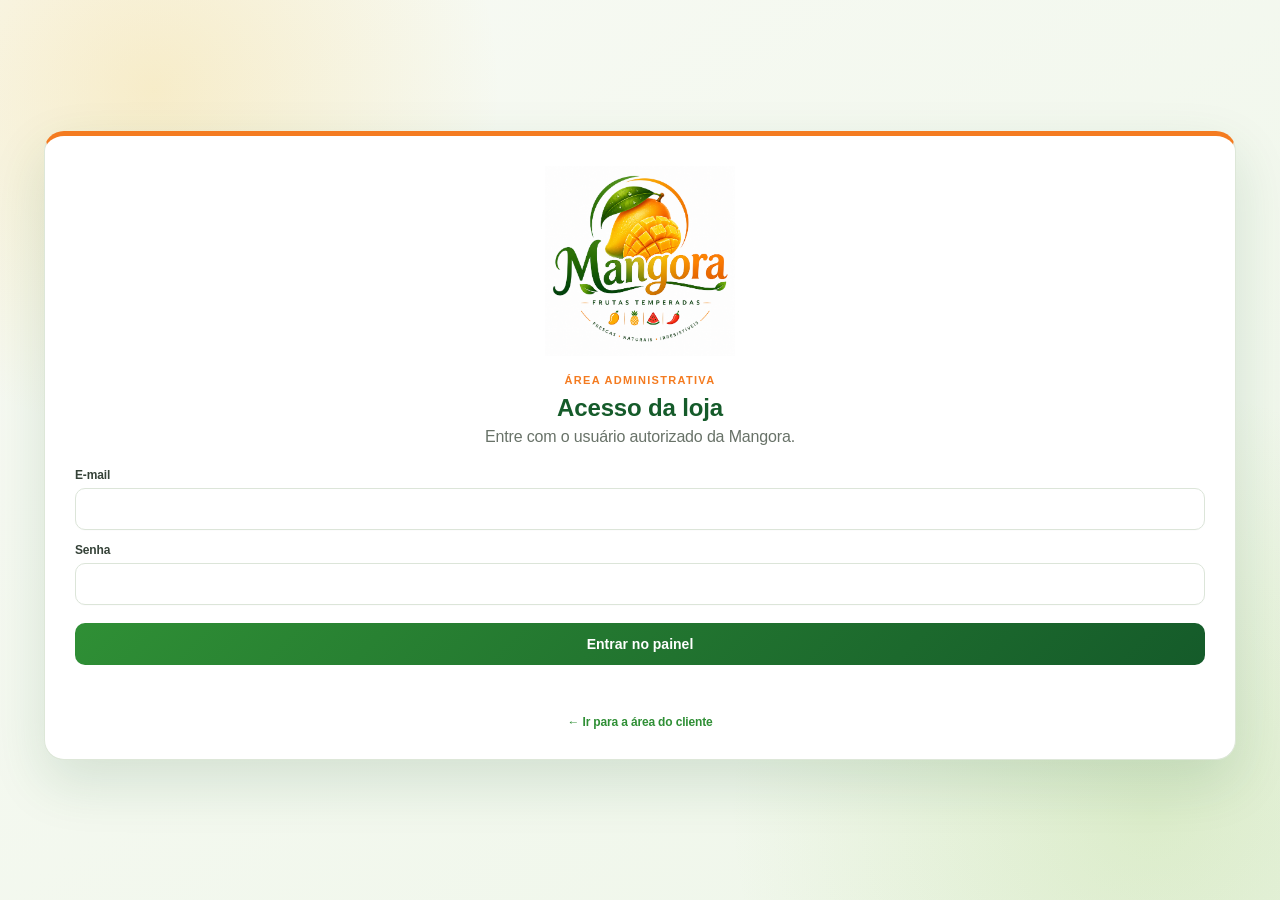
<file: index.html>
<!DOCTYPE html>
<html lang="pt-BR">
<head>
  <meta charset="UTF-8">
  <meta name="viewport" content="width=device-width, initial-scale=1.0">
  <title>Mangora - Painel da Loja</title>
  <link rel="stylesheet" href="style.css">
  <style>
    .btn-alertas-pedido{border:1px solid #d8e3d5;background:#fff;color:#155b2a;border-radius:9px;padding:9px 12px;font-size:12px;font-weight:850;cursor:pointer}
    .btn-alertas-pedido.ativo{background:#155b2a;color:#fff;border-color:#155b2a}
    .alerta-novo-pedido{position:fixed;z-index:9999;top:18px;left:50%;transform:translate(-50%,-140px);width:min(92vw,540px);display:flex;align-items:center;justify-content:space-between;gap:14px;background:#fff7d6;border:2px solid #f47b20;border-radius:14px;padding:14px 16px;box-shadow:0 18px 48px rgba(0,0,0,.22);opacity:0;transition:.25s ease}
    .alerta-novo-pedido.mostrar{transform:translate(-50%,0);opacity:1}
    .alerta-novo-pedido strong{display:block;color:#155b2a;font-size:15px;margin-bottom:3px}
    .alerta-novo-pedido span{color:#4d594f;font-size:12px}
    .alerta-novo-pedido button{border:0;background:transparent;font-size:26px;line-height:1;cursor:pointer;color:#6b4d22}
      .monte-precos-identificados label{display:flex;flex-direction:column;gap:7px;color:#173f22;font-size:13px;}
    .monte-precos-identificados input{width:100%;box-sizing:border-box;padding:12px;border:1px solid #d8e3d5;border-radius:10px;background:#fff;font-size:15px;}
  </style>

  <style>
    .dashboard-periodo{margin:6px 0 10px;display:flex;align-items:center;gap:10px}
    .dashboard-periodo-mes{margin-top:20px}
    .dashboard-periodo-titulo{font-size:11px;font-weight:900;letter-spacing:.08em;color:#f47b20}
    .dashboard-periodo:after{content:"";height:1px;background:#e4ebe0;flex:1}
  </style>


  <style>
    .controle-loja-v27{display:flex;align-items:center;justify-content:space-between;gap:18px;margin:0 0 18px;padding:16px 18px;border:1px solid #dfe8da;border-radius:16px;background:#fff}
    .controle-loja-v27>div:first-child{display:flex;flex-direction:column;gap:4px}
    .controle-loja-kicker{font-size:10px;font-weight:900;letter-spacing:.08em;color:#f47b20}
    #statusLojaAdmin{font-size:17px;color:#155b2a}
    #statusLojaMensagemAdmin{color:#6d776e}
    .controle-loja-acoes{display:flex;gap:8px;align-items:center;flex:1;justify-content:flex-end}
    .controle-loja-acoes input{max-width:340px;width:100%;padding:10px 12px;border:1px solid #d8e1d5;border-radius:10px}
    .controle-loja-v27.pausada{border-color:#f1b7ad;background:#fff7f5}
    .controle-loja-v27.pausada #statusLojaAdmin{color:#a93627}
    .controle-loja-v27.pausada #btnAlternarLoja{background:#1f7a35}
    .lista-disponibilidade-v27{display:grid;grid-template-columns:repeat(2,minmax(0,1fr));gap:10px}
    .disp-item-v27{display:flex;align-items:center;justify-content:space-between;gap:12px;border:1px solid #e2e8df;border-radius:12px;padding:11px 12px;background:#fff}
    .disp-item-v27>div{min-width:0}
    .disp-item-v27 strong{display:block;color:#17351f}
    .disp-item-v27 small{display:block;margin-top:3px;color:#7a817b;white-space:nowrap;overflow:hidden;text-overflow:ellipsis}
    .disp-status-v27{display:inline-flex;padding:4px 8px;border-radius:999px;font-size:10px;font-weight:900;margin-top:5px;background:#e7f5e7;color:#176b2c}
    .disp-item-v27.pausado{background:#fff8f6;border-color:#f2c7be}
    .disp-item-v27.pausado .disp-status-v27{background:#fde3dd;color:#a33a29}
    .disp-item-v27 button{white-space:nowrap}
    @media(max-width:760px){
      .controle-loja-v27{align-items:stretch;flex-direction:column}
      .controle-loja-acoes{justify-content:stretch;flex-direction:column}
      .controle-loja-acoes input,.controle-loja-acoes button{max-width:none;width:100%}
      .lista-disponibilidade-v27{grid-template-columns:1fr}
    }
  </style>


  <style>
    .grupo-disp-monte-v28{margin-top:18px}
    .grupo-disp-monte-v28 h4{margin:0 0 9px;color:#17351f}
    .opcao-check.indisponivel-v28{opacity:.55;cursor:not-allowed;background:#f5f5f3!important}
    .opcao-check.indisponivel-v28 input{cursor:not-allowed}
    .opcao-check .aviso-item-pausado-v28{display:block;font-size:10px;font-weight:900;color:#a33a29;margin-top:3px}
    .chips-manual label.indisponivel-v28{opacity:.5;text-decoration:line-through;cursor:not-allowed}
  </style>

</head>
<body class="admin-body">

  <aside class="sidebar">
    <div class="brand-box">
      <img src="img/logo.png" alt="Mangora Frutas Temperadas" class="brand-logo">
    </div>

    <nav class="side-nav">
      <button class="nav-btn ativo" data-tela="dashboard" onclick="mostrarTela('dashboard', this)">🏠 Dashboard</button>
      <button class="nav-btn" data-tela="novopedido" onclick="mostrarTela('novopedido', this)">➕ Novo pedido</button>
      <button class="nav-btn" data-tela="pedidos" onclick="mostrarTela('pedidos', this)">🧾 Pedidos</button>
      <button class="nav-btn" data-tela="cozinha" onclick="mostrarTela('cozinha', this)">👨‍🍳 Cozinha</button>
      <button class="nav-btn" data-tela="clientes" onclick="mostrarTela('clientes', this)">👥 Clientes</button>
      <button class="nav-btn" data-tela="produtos" onclick="mostrarTela('produtos', this)">📦 Produtos</button>
      <button class="nav-btn" data-tela="materiaprima" onclick="mostrarTela('materiaprima', this)">🧺 Matéria-prima</button>
      <button class="nav-btn" data-tela="financeiro" onclick="mostrarTela('financeiro', this)">💰 Financeiro</button>
      <button class="nav-btn" data-tela="backup" onclick="mostrarTela('backup', this)">💾 Backup</button>
    </nav>

    <div class="sidebar-footer">
      Frescas • Naturais • Irresistíveis
    </div>
  </aside>

  <div class="app-shell">
    <header class="topbar">
      <div class="topbar-copy">
        <span class="topbar-eyebrow">MANGORA • OPERAÇÃO DA LOJA</span>
        <h1>Painel Mangora</h1>
        <p>Pedidos, produção, clientes e gestão em um só lugar.</p>
      </div>
      <div class="topbar-actions">
        <span class="versao-pill">V18 CLOUD • ETAPA 4</span>
        <span id="statusCloud" class="status-cloud">Conectando Cloud...</span>
        <button id="btnAtivarAlertas" class="btn-alertas-pedido" type="button" onclick="ativarAlertasPedidos()">🔔 Ativar alertas</button>
        <a class="link-cliente" href="cliente.html">Abrir área do cliente</a>
        <button class="btn-sair-cloud" onclick="sairMangora()">Sair</button>
      </div>
    </header>

    <div id="alertaNovoPedido" class="alerta-novo-pedido" role="alert">
      <div><strong>🔔 Novo pedido recebido!</strong><span id="alertaNovoPedidoTexto">Confira a lista de pedidos.</span></div>
      <button type="button" onclick="fecharAlertaNovoPedido()">×</button>
    </div>
    <main>

      <section id="dashboard" class="tela">
        <div class="section-heading">
          <div>
            <span class="section-kicker">VISÃO GERAL</span>
            <h2>Dashboard</h2>
            <p>Acompanhe os principais números e os pedidos mais recentes.</p>
          </div>
        </div>

        <div class="controle-loja-v27">
          <div>
            <span class="controle-loja-kicker">STATUS DO ATENDIMENTO</span>
            <strong id="statusLojaAdmin">🟢 Loja aberta para pedidos</strong>
            <small id="statusLojaMensagemAdmin">Clientes podem finalizar pedidos normalmente.</small>
          </div>
          <div class="controle-loja-acoes">
            <input id="mensagemLojaAdmin" placeholder="Mensagem opcional. Ex.: Voltamos às 18h">
            <button id="btnAlternarLoja" type="button" onclick="alternarStatusLoja()">Pausar atendimento</button>
          </div>
        </div>

        <div class="dashboard-periodo">
          <span class="dashboard-periodo-titulo">HOJE</span>
        </div>
        <div class="cards dashboard-cards">
          <div class="card dashboard-card card-pedidos">
            <span>Pedidos hoje</span>
            <strong id="dashPedidosHoje">0</strong>
          </div>

          <div class="card laranja dashboard-card card-vendas">
            <span>Vendas hoje</span>
            <strong id="dashVendasHoje">R$ 0,00</strong>
          </div>

          <div class="card amarelo dashboard-card card-clientes">
            <span>Clientes atendidos hoje</span>
            <strong id="dashClientesHoje">0</strong>
          </div>

          <div class="card dashboard-card card-destaque">
            <span>Mais vendido hoje</span>
            <strong id="dashProdutoHoje">Nenhum</strong>
          </div>
        </div>

        <div class="dashboard-periodo dashboard-periodo-mes">
          <span class="dashboard-periodo-titulo">MÊS ATUAL</span>
        </div>
        <div class="cards dashboard-cards">
          <div class="card dashboard-card">
            <span>Pedidos no mês</span>
            <strong id="dashPedidosMes">0</strong>
          </div>

          <div class="card laranja dashboard-card">
            <span>Faturamento no mês</span>
            <strong id="dashVendasMes">R$ 0,00</strong>
          </div>

          <div class="card amarelo dashboard-card">
            <span>Ticket médio</span>
            <strong id="dashTicketMes">R$ 0,00</strong>
          </div>

          <div class="card dashboard-card card-destaque">
            <span>Mais vendido no mês</span>
            <strong id="dashProdutoMes">Nenhum</strong>
          </div>
        </div>

        <div class="bloco">
          <div class="bloco-topo">
            <h3>Pedidos recentes</h3>
            <button class="btn-secundario" onclick="mostrarTela('pedidos')">Ver todos</button>
          </div>
          <div class="tabela-wrap">
            <table>
              <thead>
                <tr>
                  <th>Pedido</th>
                  <th>Cliente</th>
                  <th>Status</th>
                  <th>Total</th>
                </tr>
              </thead>
              <tbody id="tabelaRecentes"></tbody>
            </table>
          </div>
        </div>
      </section>

      
      
      <section id="produtos" class="tela oculto">
        <h2>Produtos</h2>

        <div class="seletor-produtos-admin">
          <button id="btnProdutosCarte" class="produto-tipo-btn ativo" onclick="abrirTipoProduto('carte')">
            <strong>🍍 À la Carte</strong>
            <span>Receitas prontas, composição e preços.</span>
          </button>

          <button id="btnProdutosMonte" class="produto-tipo-btn" onclick="abrirTipoProduto('monte')">
            <strong>🥭 Monte do Seu Jeito</strong>
            <span>Tamanhos, adicionais e ingredientes disponíveis.</span>
          </button>
        </div>

        <div class="bloco disponibilidade-admin-v27">
          <div class="bloco-topo">
            <div>
              <h3>Disponibilidade do cardápio</h3>
              <p class="texto-suave">Pause um sabor quando faltar algum ingrediente. O produto permanece cadastrado e pode ser reativado a qualquer momento.</p>
            </div>
          </div>
          <div id="disponibilidadeProdutosAdmin" class="lista-disponibilidade-v27"></div>
        </div>

        <div id="produtosCarteAdmin">
          <div class="bloco">
            <div class="cabecalho-bloco-produto">
              <div>
                <h3>Cardápio À la Carte</h3>
                <p class="texto-suave">As 14 receitas oficiais da Mangora. Defina os preços de 400 ml e 500 ml quando desejar.</p>
              </div>
            </div>

            <div class="receitas-admin">

  <div class="receita-admin">
    <strong>🥭 Mangora Clássico</strong>
    <span>Manga + limão + sal rosa</span>
  </div>

  <div class="receita-admin">
    <strong>🌶️ Mangora Mexicano</strong>
    <span>Manga + abacaxi + Chamoy + Tajín</span>
  </div>

  <div class="receita-admin">
    <strong>🍋 Mangora Fresh</strong>
    <span>Manga + abacaxi + sal rosa + limão + Lemon Pepper</span>
  </div>

  <div class="receita-admin">
    <strong>🔥 Mangora Picante</strong>
    <span>Manga + abacaxi + limão + pimenta em pó + sal rosa + páprica picante</span>
  </div>

  <div class="receita-admin">
    <strong>🥝 Mangora Tropical</strong>
    <span>Kiwi + morango + abacaxi + limão + mel + sal</span>
  </div>

  <div class="receita-admin">
    <strong>🍓 Mangora Tentação</strong>
    <span>Morango + creme Ninho + creme de chocolate</span>
  </div>

  <div class="receita-admin">
    <strong>👑 Mangora dos Deuses</strong>
    <span>Manga + morango + kiwi + creme Ninho + creme de chocolate</span>
  </div>

  <div class="receita-admin">
    <strong>🌿 Mangora Fit</strong>
    <span>Morango + kiwi + manga + iogurte natural + mel</span>
  </div>

  <div class="receita-admin">
    <strong>💛 Mangora Paixão</strong>
    <span>Morango + kiwi + manga + creme de maracujá</span>
  </div>

  <div class="receita-admin">
    <strong>✨ Mangora Paraíso</strong>
    <span>Manga + melancia + abacaxi</span>
  </div>

  <div class="receita-admin">
    <strong>🔥 Mangora Brasa</strong>
    <span>Abacaxi + Lemon Pepper + limão + sal + pimenta preta</span>
  </div>

  <div class="receita-admin">
    <strong>💗 Mangora Rubi</strong>
    <span>Melancia + Tajín + limão + pimenta</span>
  </div>

  <div class="receita-admin">
    <strong>💥 Mangora Explosão</strong>
    <span>Manga + abacaxi + melancia + sal + Lemon Pepper + páprica doce + limão + pimenta + leite condensado</span>
  </div>

  <div class="receita-admin">
    <strong>🌶️ Mangora Ousadia</strong>
    <span>Abacaxi + kiwi + morango + uva + Lemon Pepper + limão + sal + páprica picante + leite condensado</span>
  </div>

            </div>
          </div>

          <div class="bloco">
            <h3>Preços do À la Carte</h3>
            <p class="texto-suave">Os valores podem continuar em branco por enquanto.</p>
            <div id="precosCarteAdmin" class="precos-carte-admin"></div>
            <button onclick="salvarPrecosCarte()">Salvar preços do À la Carte</button>
          </div>
        </div>

        <div id="produtosMonteAdmin" style="display:none;">
          <div class="bloco">
            <h3>Monte do Seu Jeito — 500 ml</h3>
            <p class="texto-suave">Configure a base e o valor de cada ingrediente. O cliente precisa escolher pelo menos 1 fruta.</p>
            <div class="monte-precos-identificados" style="display:grid;grid-template-columns:repeat(auto-fit,minmax(190px,1fr));gap:12px;margin-top:16px;">
              <label><strong>Base / embalagem — 500 ml</strong><input id="monteBase500" type="number" step="0.01" placeholder="R$ 5,00"></label>
              <label><strong>Manga</strong><input id="monteManga" type="number" step="0.01" placeholder="R$ 7,00"></label>
              <label><strong>Abacaxi</strong><input id="monteAbacaxi" type="number" step="0.01" placeholder="R$ 7,00"></label>
              <label><strong>Kiwi</strong><input id="monteKiwi" type="number" step="0.01" placeholder="R$ 8,00"></label>
              <label><strong>Morango</strong><input id="monteMorango" type="number" step="0.01" placeholder="R$ 8,00"></label>
              <label><strong>Melancia</strong><input id="monteMelancia" type="number" step="0.01" placeholder="R$ 10,00"></label>
              <label><strong>Uva</strong><input id="monteUva" type="number" step="0.01" placeholder="R$ 10,00"></label>
              <label><strong>Qualquer tempero</strong><input id="monteTempero" type="number" step="0.01" placeholder="R$ 2,00"></label>
              <label><strong>Leite condensado</strong><input id="monteLeiteCondensado" type="number" step="0.01" placeholder="R$ 3,00"></label>
              <label><strong>Creme Ninho</strong><input id="monteCremeNinho" type="number" step="0.01" placeholder="R$ 5,00"></label>
              <label><strong>Creme de chocolate</strong><input id="monteCremeChocolate" type="number" step="0.01" placeholder="R$ 5,00"></label>
              <label><strong>Creme de maracujá</strong><input id="monteCremeMaracuja" type="number" step="0.01" placeholder="R$ 5,00"></label>
              <label><strong>Mel</strong><input id="monteMel" type="number" step="0.01" placeholder="R$ 5,00"></label>
              <label><strong>Iogurte natural</strong><input id="monteIogurte" type="number" step="0.01" placeholder="R$ 5,00"></label>
            </div>
            <button style="margin-top:14px" onclick="salvarConfiguracaoMonte()">Salvar preços do Monte</button>
          </div>
          <div class="cards">
            <div class="card"><span>Tamanho</span><strong>500 ml</strong></div>
            <div class="card laranja"><span>Fruta obrigatória</span><strong>Mínimo 1</strong></div>
            <div class="card amarelo"><span>Ingredientes</span><strong>Livres</strong></div>
          </div>

          <div class="bloco">
            <h3>Disponibilidade dos itens do Monte do Seu Jeito</h3>
            <p class="texto-suave">Pause somente o ingrediente que estiver em falta. Os demais continuam disponíveis normalmente.</p>

            <div class="grupo-disp-monte-v28">
              <h4>🍓 Frutas</h4>
              <div id="dispMonteFrutas" class="lista-disponibilidade-v27"></div>
            </div>

            <div class="grupo-disp-monte-v28">
              <h4>🌶️ Temperos</h4>
              <div id="dispMonteTemperos" class="lista-disponibilidade-v27"></div>
            </div>

            <div class="grupo-disp-monte-v28">
              <h4>🥛 Caldas e cremes</h4>
              <div id="dispMonteCoberturas" class="lista-disponibilidade-v27"></div>
            </div>
          </div>
        </div>
      </section>


<section id="clientes" class="tela oculto">
        <h2>Clientes</h2>

        <div class="formulario">
          <input id="clienteNome" placeholder="Nome">
          <input id="clienteTelefone" placeholder="WhatsApp">
          <input id="clienteEndereco" placeholder="Endereço">
          <button onclick="salvarCliente()">Salvar cliente</button>
        </div>

        <div class="tabela-wrap">
          <table>
            <thead>
              <tr>
                <th>Nome</th>
                <th>Telefone</th>
                <th>Endereço</th>
                <th>Ação</th>
              </tr>
            </thead>
            <tbody id="tabelaClientes"></tbody>
          </table>
        </div>
      </section>

            <section id="novopedido" class="tela oculto">
        <div class="titulo-tela-flex">
          <div>
            <h2>Novo pedido</h2>
            <p class="texto-suave">Registre pedidos recebidos por telefone, WhatsApp, balcão ou mesa/comanda.</p>
          </div>
        </div>

        <div class="bloco">
          <h3>Novo pedido manual</h3>
          <p class="texto-suave">Para pedidos recebidos por telefone, WhatsApp, balcão ou atendimento em mesa.</p>

          <div class="tipo-atendimento-manual">
            <button id="btnManualDelivery" class="tipo-manual ativo" onclick="selecionarAtendimentoManual('Delivery')">🛵 Delivery</button>
            <button id="btnManualMesa" class="tipo-manual" onclick="selecionarAtendimentoManual('Mesa/Comanda')">🍽️ Mesa / Comanda</button>
          </div>

          <div id="dadosDeliveryManual" class="formulario">
            <select id="clientePedido"><option value="">Cliente cadastrado (opcional)</option></select>
            <input id="manualNome" placeholder="Nome do cliente">
            <input id="manualTelefone" placeholder="WhatsApp">
            <input id="manualEndereco" placeholder="Endereço para entrega">
          </div>

          <div id="dadosMesaManual" class="formulario" style="display:none;">
            <input id="manualComanda" placeholder="Mesa / Comanda (ex.: Mesa 04)">
            <input id="manualNomeMesa" placeholder="Nome do cliente (opcional)">
          </div>

          <h4 class="subtitulo-manual">Escolha os produtos</h4>
          <div class="seletor-produto-manual">
            <button id="btnManualCarte" class="produto-tipo-btn ativo" onclick="abrirProdutoManual('carte')"><strong>🍍 À la Carte</strong><span>Receitas prontas</span></button>
            <button id="btnManualMonte" class="produto-tipo-btn" onclick="abrirProdutoManual('monte')"><strong>🥭 Monte do Seu Jeito</strong><span>Pedido personalizado</span></button>
          </div>

          <div id="manualCarte">
            <div id="manualReceitas" class="manual-receitas"></div>
          </div>

          <div id="manualMonte" style="display:none;">
            <div class="formulario">
              <select id="manualMonteTamanho"><option value="500">500 ml</option></select>
            </div>
            <div class="manual-grupo"><strong>Frutas — escolha pelo menos 1</strong><div id="manualFrutas" class="chips-manual"></div></div>
            <div class="manual-grupo"><strong>Temperos — escolha quantos quiser</strong><div id="manualTemperos" class="chips-manual"></div></div>
            <div class="manual-grupo"><strong>Caldas e cremes — escolha quantos quiser</strong><div id="manualCoberturas" class="chips-manual"></div></div>
            <div id="manualMontePreco" class="preco-manual">Preço a definir</div>
            <button onclick="adicionarMonteManual()">Adicionar Monte do Seu Jeito</button>
          </div>

          <div class="tabela-wrap carrinho-manual-wrap">
            <table>
              <thead><tr><th>Produto</th><th>Quantidade</th><th>Total</th><th>Ação</th></tr></thead>
              <tbody id="tabelaCarrinho"></tbody>
            </table>
          </div>

          <div class="final-pedido">
            <h3 id="totalCarrinho">Total: R$ 0,00</h3>
            <select id="pagamentoPedido"><option value="Pix">Pix</option><option value="Dinheiro">Dinheiro</option><option value="Cartão">Cartão</option></select>
            <input id="observacaoManual" placeholder="Observação do pedido (opcional)">
            <button onclick="finalizarPedido()">Registrar pedido</button>
          </div>
        </div>


      </section>

      <section id="pedidos" class="tela oculto">
        <div class="titulo-tela-flex">
          <div>
            <h2>Pedidos</h2>
            <p class="texto-suave">Consulte os pedidos da loja por tipo de atendimento.</p>
          </div>
        </div>

        <div class="filtros-pedidos">
          <button id="filtroTodos" class="filtro-pedido ativo" onclick="filtrarPedidos('todos')">
            Todos <span id="qtdTodosPedidos">0</span>
          </button>
          <button id="filtroDelivery" class="filtro-pedido" onclick="filtrarPedidos('delivery')">
            🛵 Delivery <span id="qtdDeliveryPedidos">0</span>
          </button>
          <button id="filtroMesa" class="filtro-pedido" onclick="filtrarPedidos('mesa')">
            🍽️ Mesas <span id="qtdMesaPedidos">0</span>
          </button>
          <button id="filtroRetirada" class="filtro-pedido" onclick="filtrarPedidos('retirada')">
            🏪 Retirada <span id="qtdRetiradaPedidos">0</span>
          </button>
        </div>

        <div class="bloco">
          <div class="bloco-topo">
            <h3 id="tituloListaPedidos">Todos os pedidos</h3>
          </div>
          <div class="tabela-wrap">
            <table>
              <thead>
                <tr>
                  <th>Pedido</th>
                  <th>Atendimento / Cliente</th>
                  <th>Produtos</th>
                  <th>Total</th>
                  <th>Pagamento</th>
                  <th>Status</th>
                  <th>Ações</th>
                </tr>
              </thead>
              <tbody id="tabelaPedidos"></tbody>
            </table>
          </div>
          <div id="semPedidosFiltro" class="estado-vazio-pedidos" style="display:none;">
            Nenhum pedido encontrado neste filtro.
          </div>
        </div>
      </section>

<section id="cozinha" class="tela oculto">
        <h2>Cozinha</h2>
        <div id="painelCozinha" class="grid-cozinha"></div>
      </section>

      <section id="materiaprima" class="tela oculto">
        <h2>Matéria-prima / Custos</h2>
        <div class="bloco">
          <p class="texto-suave">Informe quanto comprou e quanto pagou. O sistema calcula o custo por grama, ml ou unidade.</p>
          <div class="formulario">
            <input id="mpNome" placeholder="Ex.: Manga, Nutella, Copo 500 ml">
            <select id="mpTipo"><option>Fruta</option><option>Tempero</option><option>Cobertura</option><option>Embalagem</option><option>Outro</option></select>
            <input id="mpQuantidadeCompra" type="number" step="0.001" placeholder="Quantidade comprada">
            <select id="mpUnidadeCompra"><option value="kg">kg</option><option value="g">g</option><option value="L">litro</option><option value="ml">ml</option><option value="un">unidade</option></select>
            <input id="mpValorCompra" type="number" step="0.01" placeholder="Valor pago">
            <button onclick="salvarMateriaPrima()">Salvar matéria-prima</button>
          </div>
        </div>
        <div class="bloco"><h3>Custos cadastrados</h3><div class="tabela-wrap"><table>
          <thead><tr><th>Insumo</th><th>Tipo</th><th>Compra</th><th>Valor pago</th><th>Custo base</th><th>Ação</th></tr></thead>
          <tbody id="tabelaMateriaPrima"></tbody>
        </table></div></div>
      </section>

      

      <section id="financeiro" class="tela oculto">
        <div class="titulo-tela-flex">
          <div>
            <h2>Financeiro</h2>
            <p class="texto-suave">Vendas válidas, despesas e resultado por período.</p>
          </div>
        </div>

        <div class="filtros-financeiro">
          <button id="finFiltroHoje" class="filtro-fin ativo" onclick="filtrarFinanceiro('hoje')">Hoje</button>
          <button id="finFiltroSemana" class="filtro-fin" onclick="filtrarFinanceiro('semana')">7 dias</button>
          <button id="finFiltroMes" class="filtro-fin" onclick="filtrarFinanceiro('mes')">Mês</button>
          <button id="finFiltroTudo" class="filtro-fin" onclick="filtrarFinanceiro('tudo')">Todo período</button>
        </div>

        <div class="cards">
          <div class="card">
            <span id="finLabelVendas">Vendido hoje</span>
            <strong id="finVendas">R$ 0,00</strong>
          </div>

          <div class="card laranja">
            <span id="finLabelDespesas">Despesas hoje</span>
            <strong id="finDespesas">R$ 0,00</strong>
          </div>

          <div class="card amarelo">
            <span id="finLabelResultado">Resultado hoje</span>
            <strong id="finLucro">R$ 0,00</strong>
          </div>
        </div>

        <div class="bloco">
          <h3>Nova despesa</h3>
          <div class="formulario">
            <input id="despesaNome" placeholder="Descrição">
            <input id="despesaValor" type="number" step="0.01" placeholder="Valor">
            <button onclick="salvarDespesa()">Salvar despesa</button>
          </div>

          <div class="tabela-wrap">
            <table>
              <thead>
                <tr>
                  <th>Descrição</th>
                  <th>Valor</th>
                  <th>Ação</th>
                </tr>
              </thead>
              <tbody id="tabelaDespesas"></tbody>
            </table>
          </div>
        </div>
      </section>

      <section id="backup" class="tela oculto">
        <h2>Backup</h2>

        <div class="bloco">
          <p class="texto-suave">
            Exporte uma cópia de segurança dos dados sincronizados da operação. Na versão Cloud, a restauração direta pelo navegador
            fica bloqueada para evitar substituir dados do Supabase acidentalmente.
          </p>

          <div class="acoes-backup">
            <button onclick="exportarBackup()">Exportar backup</button>

            <button class="btn-secundario" type="button" onclick="alert('Restauração Cloud protegida. Guarde o arquivo exportado; a restauração deve ser feita de forma controlada no Supabase.')">Restauração protegida</button>
          </div>
        </div>
      </section>

    </main>

    <footer>
      Mangora Frutas Temperadas © 2026
    </footer>
  </div>

  <script src="cloud-config.js"></script>
  <script src="cloud-auth.js"></script>
  <script>
    exigirLoginMangora();
  </script>
  <script src="cloud-db.js"></script>
  <script src="script.js"></script>
  <script src="cloud-admin.js"></script>
</body>
</html>
</file>
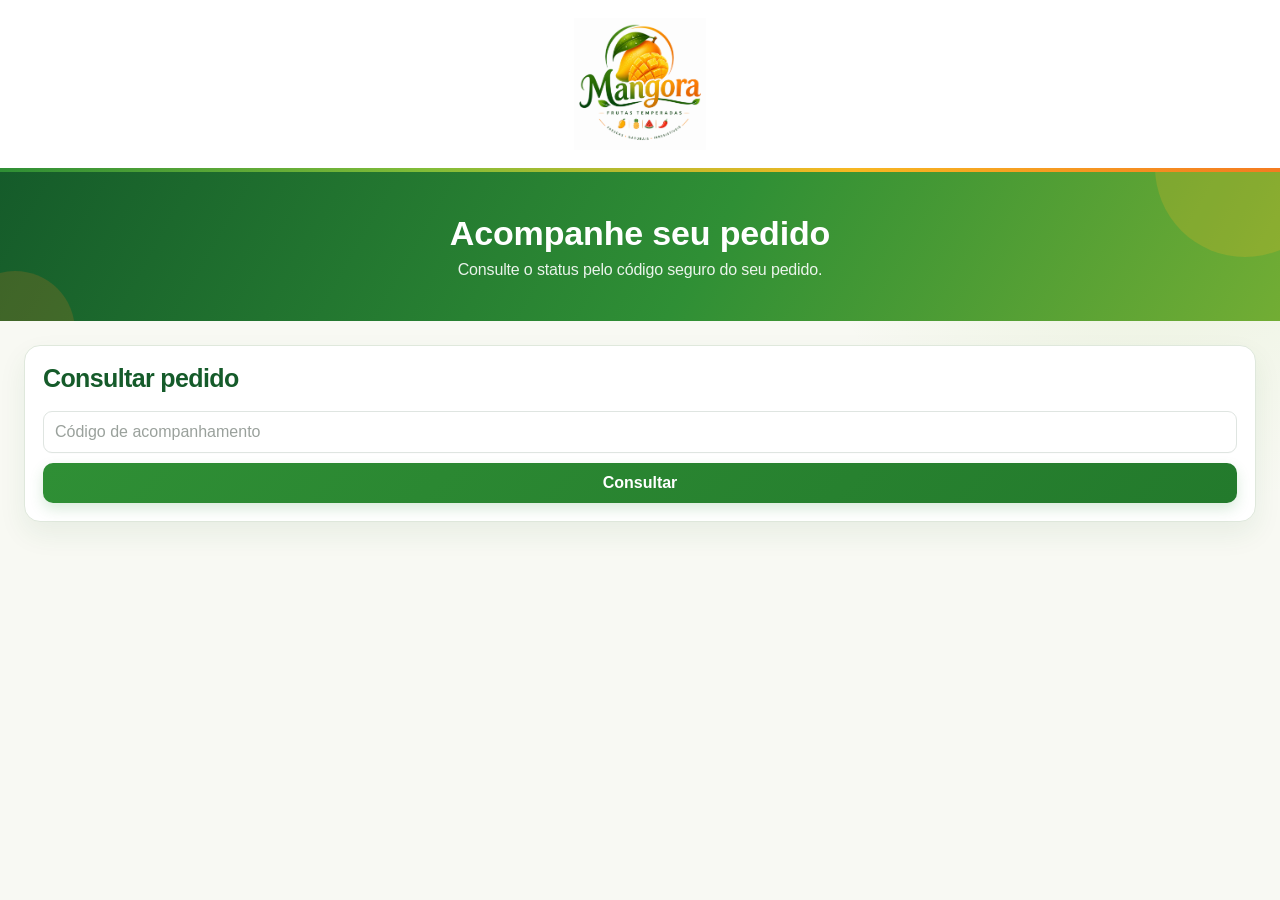
<file: acompanhamento.html>
<!DOCTYPE html>
<html lang="pt-BR">
<head>
  <meta charset="UTF-8">
  <meta name="viewport" content="width=device-width, initial-scale=1.0">
  <title>Mangora - Acompanhar Pedido</title>
  <link rel="stylesheet" href="style.css">
</head>
<body class="site-cliente">

  <header class="cliente-topo">
    <img src="img/logo.png" alt="Mangora Frutas Temperadas" class="cliente-logo">
  </header>

  <section class="hero-cliente">
    <h1>Acompanhe seu pedido</h1>
    <p>Consulte o status pelo código seguro do seu pedido.</p>
  </section>

  <main class="cliente-main">

    <section class="acompanhar-box">
      <h2>Consultar pedido</h2>

      <input id="codigoPedido" placeholder="Código de acompanhamento">

      <button class="cliente-acao" onclick="consultarPedido()">
        Consultar
      </button>
    </section>

    <section id="resultado" class="acompanhar-box" style="display:none;">
      <h2 id="numeroResultado">Pedido encontrado</h2>
      <p id="clienteResultado"></p>
      <div class="status-box" id="statusResultado"></div>
      <p id="dataResultado" style="margin-top:12px;"></p>
      <div id="itensResultado" style="margin-top:12px;"></div>
    </section>

  </main>

  <script src="cloud-config.js"></script>
  <script src="cloud-db.js"></script>
  <script src="cloud-acompanhamento.js"></script>
</body>
</html>
</file>
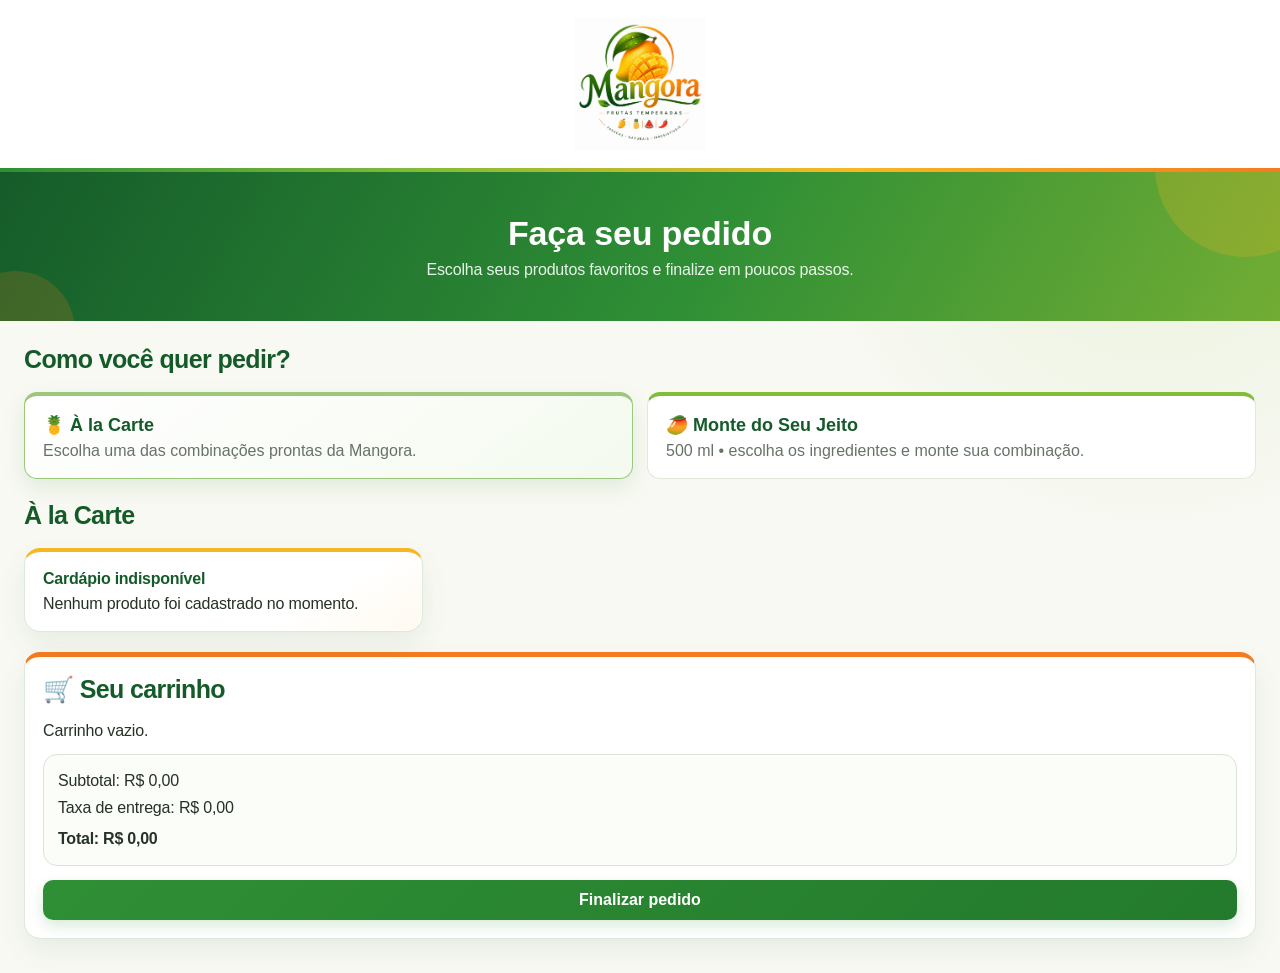
<file: cliente.html>
<!DOCTYPE html>
<html lang="pt-BR">
<head>
  <meta charset="UTF-8">
  <meta name="viewport" content="width=device-width, initial-scale=1.0">
  <title>Mangora - Faça seu pedido</title>
  <link rel="stylesheet" href="style.css">

  <style>
    /* Mangora V19 - imagens do cardápio; sem alterar lógica de pedidos */
    #listaProdutos{display:grid;grid-template-columns:repeat(3,minmax(0,1fr));gap:18px;align-items:stretch}
    .produto-carte-com-imagem{display:flex;flex-direction:column;overflow:hidden;padding:0!important;background:#fff;border-radius:18px;border:1px solid rgba(20,92,42,.14);box-shadow:0 8px 24px rgba(28,69,38,.08)}
    .produto-carte-imagem-wrap{width:100%;aspect-ratio:1/1;overflow:hidden;background:#f6f7f2;border-bottom:1px solid rgba(20,92,42,.10)}
    .produto-carte-imagem{width:100%;height:100%;display:block;object-fit:cover;transition:transform .25s ease}
    .produto-carte-com-imagem:hover .produto-carte-imagem{transform:scale(1.02)}
    .produto-carte-com-imagem .produto-carte-info{padding:16px;display:flex;flex-direction:column;flex:1}
    .produto-carte-com-imagem .produto-carte-info h3{margin:0 0 7px}.produto-carte-com-imagem .produto-carte-info p{margin:0 0 14px;line-height:1.45;flex:1}
    .produto-carte-com-imagem .tamanhos-carte{margin-top:auto}
    .monte-vitrine{max-width:700px;margin:0 auto 20px;border-radius:18px;overflow:hidden;box-shadow:0 8px 24px rgba(28,69,38,.10)}
    .monte-vitrine img{display:block;width:100%;height:auto}
    @media(max-width:900px){#listaProdutos{grid-template-columns:repeat(2,minmax(0,1fr))}}
    @media(max-width:600px){#listaProdutos{grid-template-columns:1fr;gap:16px}.produto-carte-com-imagem{max-width:430px;width:100%;margin:0 auto}.produto-carte-imagem-wrap{aspect-ratio:4/3}.monte-vitrine{border-radius:14px}}
  </style>

  <style>
    .resumo-valores-entrega{margin:14px 0;padding:12px 14px;border:1px solid #d9e6d5;border-radius:14px;background:#fbfdf8;line-height:1.7}
    .resumo-valores-entrega h3{margin:4px 0 0}
    .pix-box-cliente,.pix-confirmacao{margin:12px 0;padding:14px;border:1px solid #b9d6b2;border-radius:14px;background:#f3faef;display:grid;gap:8px}
    .pix-chave-linha{display:flex;gap:8px;align-items:center;flex-wrap:wrap}
    .pix-chave-linha code{font-size:16px;font-weight:800;padding:8px 10px;background:#fff;border:1px dashed #7aad6d;border-radius:10px}
    .btn-copiar-pix{border:0;border-radius:10px;padding:9px 12px;background:#1f7a35;color:#fff;font-weight:800;cursor:pointer}
  </style>
  <style>
    .tipo-recebimento-cliente{margin:0 0 16px;padding:14px;border:1px solid rgba(21,91,42,.16);border-radius:14px;background:#f7fbf4}
    .tipo-recebimento-titulo{display:block;font-weight:900;color:#155b2a;margin-bottom:9px}
    .tipo-recebimento-botoes{display:grid;grid-template-columns:1fr 1fr;gap:9px}
    .tipo-recebimento-btn{border:1px solid #d3dfcf;background:#fff;color:#29432f;border-radius:10px;padding:11px 8px;font-weight:850;cursor:pointer}
    .tipo-recebimento-btn.ativo{background:#155b2a;color:#fff;border-color:#155b2a}
    #avisoTipoRecebimento{display:block;margin-top:8px;color:#687268}
    #campoEnderecoCliente input{width:100%}
    @media(max-width:520px){.tipo-recebimento-botoes{grid-template-columns:1fr}}
  </style>
<style>
.confirmacao-pedido-v23{max-width:620px;margin:28px auto;padding:26px 20px!important;text-align:center;border-radius:22px;background:linear-gradient(180deg,#fffdf6,#f4faef);border:1px solid rgba(21,91,42,.16);box-shadow:0 14px 38px rgba(28,69,38,.12)}
.confirmacao-check{width:64px;height:64px;margin:0 auto 12px;border-radius:50%;display:grid;place-items:center;background:#1f7a35;color:#fff;font-size:34px;font-weight:900}
.confirmacao-kicker{display:block;font-size:11px;font-weight:900;letter-spacing:.08em;color:#f47b20;margin-bottom:7px}
.confirmacao-pedido-v23 h2{margin:0 0 5px;color:#155b2a}.numero-pedido-destaque{font-size:25px;margin:8px 0;color:#253a2a}.confirmacao-texto{color:#667069;margin:0 auto 18px;max-width:470px}
.confirmacao-resumo-v23{display:grid;grid-template-columns:repeat(3,1fr);gap:10px;margin:16px 0}.confirmacao-resumo-v23>div{background:#fff;border:1px solid #dbe7d8;border-radius:13px;padding:12px 9px}.confirmacao-resumo-v23 span{display:block;font-size:11px;color:#727d75;margin-bottom:5px}.confirmacao-resumo-v23 strong{display:block;color:#17351f;font-size:14px}
.acoes-confirmacao-v23{display:grid;grid-template-columns:1fr 1fr;gap:10px;margin-top:16px}.cliente-acao-secundaria{background:#fff!important;color:#155b2a!important;border:1px solid #155b2a!important}
body.pedido-concluido-v23 .hero-cliente,body.pedido-concluido-v23 #secaoModoPedido,body.pedido-concluido-v23 #areaMonte,body.pedido-concluido-v23 #areaCarte,body.pedido-concluido-v23 #secaoCarrinho,body.pedido-concluido-v23 #formPedido,body.pedido-concluido-v23 #carrinhoFlutuante{display:none!important}
body.pedido-concluido-v23 .cliente-main{padding-top:20px}
@media(max-width:600px){.confirmacao-resumo-v23{grid-template-columns:1fr}.acoes-confirmacao-v23{grid-template-columns:1fr}.confirmacao-pedido-v23{margin:16px 0;padding:22px 14px!important}}
</style>
<style>
.monte-v24-cabecalho{display:flex;justify-content:space-between;gap:18px;align-items:flex-start;margin-bottom:18px;padding:18px;border-radius:16px;background:#f7fbf4;border:1px solid rgba(21,91,42,.15)}
.monte-v24-cabecalho h2{margin:3px 0 5px}.monte-v24-cabecalho p{margin:0;color:#667069}.monte-v24-kicker{font-size:11px;font-weight:900;letter-spacing:.08em;color:#f47b20}.monte-v24-a-partir{white-space:nowrap;background:#155b2a;color:#fff;padding:9px 12px;border-radius:10px}
.monte-v24 .opcao-check{position:relative}.monte-v24 .opcao-check span{display:flex;justify-content:space-between;gap:8px;width:100%}.preco-adicional-v24{font-weight:900;color:#155b2a}
.resumo-monte-v24 #precoMonte{display:block;font-size:22px;color:#155b2a;margin:12px 0}
@media(max-width:600px){.monte-v24-cabecalho{flex-direction:column}.monte-v24-a-partir{white-space:normal}}
</style>

  <style>
    .aviso-loja-pausada-v27{position:sticky;top:0;z-index:900;margin:0 auto;padding:13px 18px;text-align:center;background:#fff0eb;border-bottom:1px solid #efc0b6;color:#8d3023}
    .aviso-loja-pausada-v27 strong{display:block;font-size:15px}
    .aviso-loja-pausada-v27 span{display:block;margin-top:3px;font-size:12px}
    .produto-carte.indisponivel-v27{opacity:.66;filter:saturate(.65)}
    .produto-carte.indisponivel-v27 .tamanhos-carte button{cursor:not-allowed;background:#ecefea!important;color:#7d847e!important;border-color:#d9dfd7!important}
    .badge-indisponivel-v27{display:inline-flex;margin-bottom:7px;padding:5px 8px;border-radius:999px;background:#fde3dd;color:#9c392a;font-size:10px;font-weight:900}
    .modo-card.indisponivel-v27{opacity:.6;cursor:not-allowed}
  </style>

</head>
<body class="site-cliente">

  <header class="cliente-topo">
    <img src="img/logo.png" alt="Mangora Frutas Temperadas" class="cliente-logo">
  </header>

  <section class="hero-cliente">
    <h1>Faça seu pedido</h1>
    <p>Escolha seus produtos favoritos e finalize em poucos passos.</p>
  </section>

  <div id="avisoLojaPausada" class="aviso-loja-pausada-v27" style="display:none;">
    <strong>⏸️ Atendimento temporariamente pausado</strong>
    <span id="avisoLojaPausadaTexto">No momento não estamos recebendo novos pedidos.</span>
  </div>

  <main class="cliente-main">

    <section id="secaoModoPedido"><h2>Como você quer pedir?</h2>
      <div class="modo-pedido">
        <button class="modo-card ativo" id="btnCarte" onclick="abrirModo('carte')"><strong>🍍 À la Carte</strong><span>Escolha uma das combinações prontas da Mangora.</span></button>
        <button class="modo-card" id="btnMonte" onclick="abrirModo('monte')"><strong>🥭 Monte do Seu Jeito</strong><span>500 ml • escolha os ingredientes e monte sua combinação.</span></button>
      </div>
    </section>
    <section id="areaMonte" class="configurador monte-v24" style="display:none;">
      <div class="monte-v24-cabecalho">
        <div>
          <span class="monte-v24-kicker">PERSONALIZE SEU COPO</span>
          <h2>🥭 Monte do Seu Jeito</h2>
          <p>500 ml • Base R$ 5,00 • escolha pelo menos 1 fruta</p>
        </div>
        <strong class="monte-v24-a-partir">A partir de R$ 12,00</strong>
      </div>

      <div class="passo">
        <h3>1. Frutas <small>obrigatório escolher pelo menos 1</small></h3>
        <div id="opcoesFrutas" class="grade-opcoes"></div>
      </div>

      <div class="passo">
        <h3>2. Temperos <small>R$ 2,00 cada • escolha quantos quiser</small></h3>
        <div id="opcoesTemperos" class="grade-opcoes"></div>
      </div>

      <div class="passo">
        <h3>3. Caldas e cremes <small>escolha quantos quiser</small></h3>
        <div id="opcoesCoberturas" class="grade-opcoes"></div>
      </div>

      <div class="resumo-monte resumo-monte-v24">
        <h3>Seu copo de 500 ml</h3>
        <div id="resumoMonte"></div>
        <strong id="precoMonte"></strong>
        <button class="cliente-acao" onclick="adicionarMonteCarrinho()">Adicionar ao carrinho</button>
      </div>
    </section>
    <section id="areaCarte"><h2>À la Carte</h2><div id="listaProdutos"></div></section>

    <section id="secaoCarrinho" class="carrinho-box">
      <h2>🛒 Seu carrinho</h2>
      <div id="itensCarrinho">
        <p>Carrinho vazio.</p>
      </div>

      <div class="resumo-valores-entrega">
        <div id="valorSubtotal">Subtotal: R$ 0,00</div>
        <div id="valorEntrega">Taxa de entrega: R$ 0,00</div>
        <h3 id="valorTotal">Total: R$ 0,00</h3>
      </div>

      <button class="cliente-acao" onclick="abrirFormulario()">Finalizar pedido</button>
    </section>

    <section id="formPedido" class="form-box" style="display:none;">
      <h2>Dados do pedido</h2>

      <div class="tipo-recebimento-cliente">
        <span class="tipo-recebimento-titulo">Como você quer receber?</span>
        <div class="tipo-recebimento-botoes">
          <button type="button" id="btnTipoDelivery" class="tipo-recebimento-btn ativo" onclick="selecionarTipoRecebimento('Delivery')">🛵 Delivery</button>
          <button type="button" id="btnTipoRetirada" class="tipo-recebimento-btn" onclick="selecionarTipoRecebimento('Retirada na loja')">🏪 Retirada na loja</button>
        </div>
        <small id="avisoTipoRecebimento">Delivery possui taxa fixa de R$ 5,00.</small>
      </div>

      <input id="nome" placeholder="Nome">
      <input id="telefone" placeholder="WhatsApp">
      <div id="campoEnderecoCliente">
        <input id="endereco" placeholder="Endereço para entrega">
      </div>

      <label for="pagamento"><strong>Forma de pagamento</strong></label>
      <select id="pagamento" onchange="atualizarPagamentoCliente()">
        <option value="Pix">PIX</option>
        <option value="Dinheiro">Dinheiro</option>
        <option value="Cartão">Cartão</option>
      </select>

      <div id="boxPixCliente" class="pix-box-cliente">
        <strong>Pagamento por PIX</strong>
        <span>Chave PIX (celular):</span>
        <div class="pix-chave-linha">
          <code id="chavePixCliente">43999649635</code>
          <button type="button" class="btn-copiar-pix" onclick="copiarChavePix()">Copiar chave</button>
        </div>
        <small>Após enviar o pedido, realize o PIX. A confirmação do pagamento é feita pela loja.</small>
      </div>

      <textarea id="observacao" placeholder="Observações do pedido"></textarea>

      <button class="cliente-acao" onclick="enviarPedido()">Enviar pedido</button>
    </section>

    <section id="confirmacaoPedido" class="confirmacao-box confirmacao-pedido-v23" style="display:none;">
      <div class="confirmacao-check">✓</div>
      <span class="confirmacao-kicker">PEDIDO ENVIADO PARA A MANGORA</span>
      <h2>Pedido realizado com sucesso!</h2>
      <h3 id="numeroPedido" class="numero-pedido-destaque"></h3>
      <p class="confirmacao-texto">Recebemos seu pedido e ele já foi enviado para a loja.</p>

      <div class="confirmacao-resumo-v23">
        <div><span>Recebimento</span><strong id="tipoRecebimentoConfirmacao">—</strong></div>
        <div><span>Total</span><strong id="totalConfirmacao">R$ 0,00</strong></div>
        <div><span>Pagamento</span><strong id="pagamentoConfirmacao">—</strong></div>
      </div>

      <div class="status-box" id="statusPedido">🟢 Pedido recebido</div>
      <div id="resumoPagamentoConfirmacao" class="pix-confirmacao" style="display:none;"></div>

      <div class="acoes-confirmacao-v23">
        <button class="cliente-acao" onclick="acompanharPedido()">📍 Acompanhar meu pedido</button>
        <button class="cliente-acao cliente-acao-secundaria" onclick="fazerNovoPedido()">🥭 Fazer novo pedido</button>
      </div>
    </section>

  </main>

  <script src="cloud-config.js"></script>
  <script src="cloud-db.js"></script>
  <script src="cliente.js"></script>
  <script src="cloud-cliente.js"></script>

<div id="toastCliente" class="toast-cliente" role="status" aria-live="polite"></div>

<button id="carrinhoFlutuante" class="carrinho-flutuante" onclick="irParaCarrinho()" aria-label="Ir para o carrinho">
  🛒 <span>Carrinho</span> <strong id="contadorCarrinhoFlutuante">0</strong>
</button>
</body>
</html>
</file>
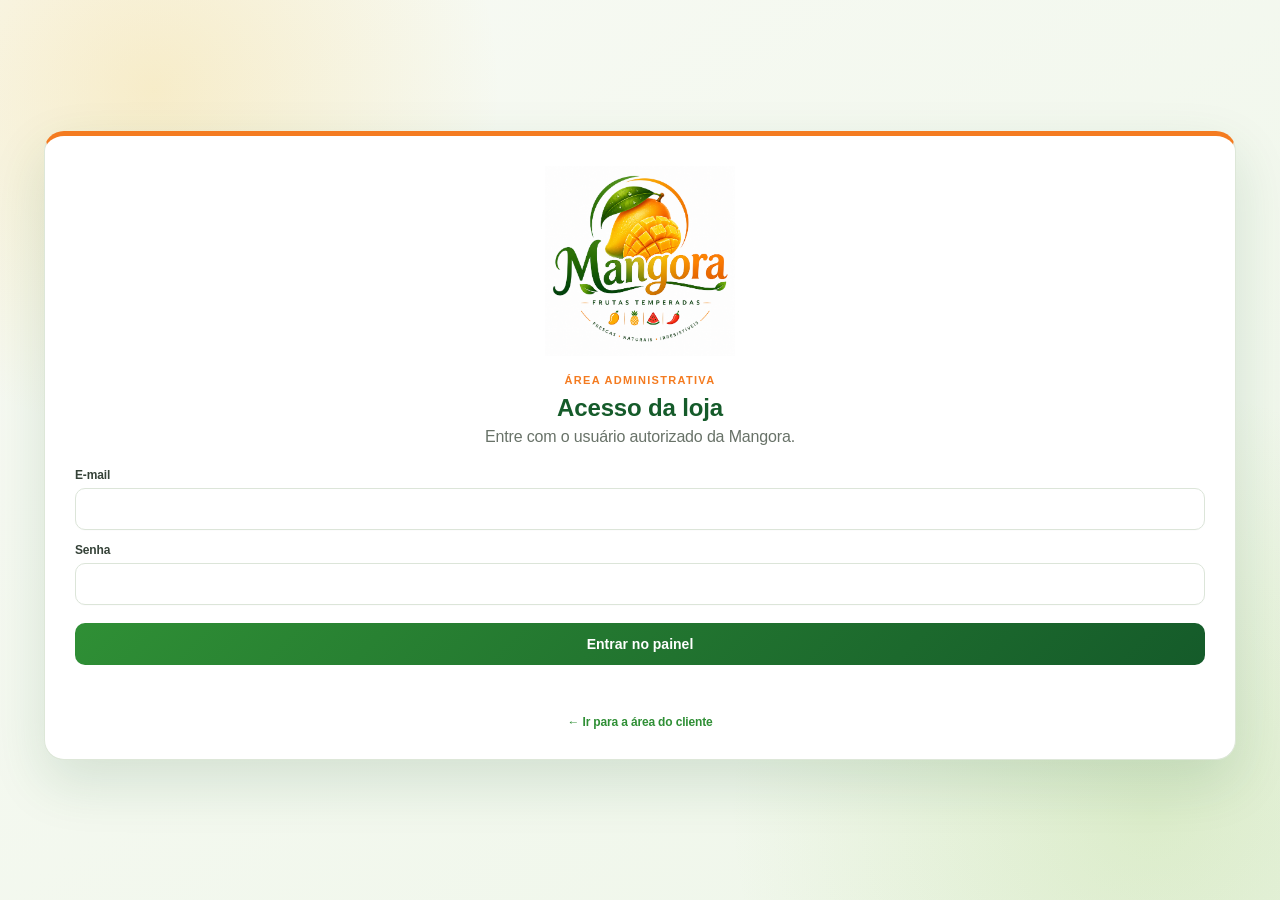
<file: login.html>
<!DOCTYPE html>
<html lang="pt-BR">
<head>
  <meta charset="UTF-8">
  <meta name="viewport" content="width=device-width,initial-scale=1.0">
  <title>Mangora • Acesso da Loja</title>
  <link rel="stylesheet" href="style.css">
</head>
<body class="login-body">
  <main class="login-shell">
    <section class="login-card">
      <img src="img/logo.png" alt="Mangora Frutas Temperadas" class="login-logo">
      <span class="login-kicker">ÁREA ADMINISTRATIVA</span>
      <h1>Acesso da loja</h1>
      <p>Entre com o usuário autorizado da Mangora.</p>

      <form id="formLogin">
        <label for="loginEmail">E-mail</label>
        <input id="loginEmail" type="email" autocomplete="username" required>

        <label for="loginSenha">Senha</label>
        <input id="loginSenha" type="password" autocomplete="current-password" required>

        <button id="btnLogin" type="submit">Entrar no painel</button>
        <div id="loginMensagem" class="login-mensagem" role="alert"></div>
      </form>

      <a class="login-voltar" href="cliente.html">← Ir para a área do cliente</a>
    </section>
  </main>

  <script src="cloud-config.js"></script>
  <script src="cloud-auth.js"></script>
  <script>
    (async()=>{
      const erro=new URLSearchParams(location.search).get("erro");
      if(erro==="permissao"){
        document.getElementById("loginMensagem").textContent="Este usuário não possui permissão administrativa.";
      }
      const sessao=await obterSessaoValida();
      if(sessao && await usuarioEhAdminMangora(sessao)) location.replace("index.html");
    })();

    document.getElementById("formLogin").addEventListener("submit",async(e)=>{
      e.preventDefault();
      const btn=document.getElementById("btnLogin");
      const msg=document.getElementById("loginMensagem");
      const email=document.getElementById("loginEmail").value.trim();
      const senha=document.getElementById("loginSenha").value;

      btn.disabled=true;
      btn.textContent="Entrando...";
      msg.textContent="";

      try{
        await loginMangora(email,senha);
        location.replace("index.html");
      }catch(erro){
        msg.textContent=erro.message || "Não foi possível entrar.";
      }finally{
        btn.disabled=false;
        btn.textContent="Entrar no painel";
      }
    });
  </script>
</body>
</html>
</file>
<file: style.css>
:root{
  --verde-escuro:#155b2a;
  --verde:#2f8f35;
  --verde-claro:#82bd38;
  --laranja:#f47b20;
  --amarelo:#f7b722;
  --cinza-lateral:#e8eaed;
  --cinza-fundo:#f5f6f7;
  --cinza-borda:#dde1e5;
  --texto:#242424;
  --texto-suave:#6f7479;
  --branco:#ffffff;
  --vermelho:#d84a4a;
  --sombra:0 10px 28px rgba(28,40,31,.08);
}

*{
  box-sizing:border-box;
  margin:0;
  padding:0;
}

html{
  scroll-behavior:smooth;
}

body{
  min-height:100vh;
  background:var(--cinza-fundo);
  color:var(--texto);
  font-family:Arial, Helvetica, sans-serif;
}

button,
input,
select,
textarea{
  font:inherit;
}

button{
  cursor:pointer;
}

.admin-body{
  display:flex;
}

.sidebar{
  width:250px;
  min-height:100vh;
  position:fixed;
  left:0;
  top:0;
  bottom:0;
  background:linear-gradient(180deg,#eef0f2,#e4e7e9);
  border-right:1px solid var(--cinza-borda);
  padding:20px 14px;
  display:flex;
  flex-direction:column;
  z-index:20;
}

.brand-box{
  background:var(--branco);
  border-radius:20px;
  padding:12px;
  margin-bottom:20px;
  box-shadow:0 4px 16px rgba(0,0,0,.05);
}

.brand-logo{
  width:100%;
  max-height:170px;
  object-fit:contain;
  display:block;
}

.side-nav{
  display:flex;
  flex-direction:column;
  gap:7px;
}

.nav-btn{
  width:100%;
  text-align:left;
  border:0;
  border-radius:12px;
  background:transparent;
  padding:13px 14px;
  color:var(--texto);
  font-weight:700;
  transition:.2s;
}

.nav-btn:hover{
  background:rgba(255,255,255,.72);
}

.nav-btn.ativo{
  background:var(--branco);
  color:var(--verde-escuro);
  box-shadow:0 4px 14px rgba(0,0,0,.06);
  border-right:4px solid var(--verde);
}

.sidebar-footer{
  margin-top:auto;
  color:var(--verde-escuro);
  font-size:12px;
  font-weight:700;
  text-align:center;
  padding:12px 6px 4px;
}

.app-shell{
  width:calc(100% - 250px);
  margin-left:250px;
  min-height:100vh;
  display:flex;
  flex-direction:column;
}

.topbar{
  background:var(--branco);
  border-bottom:1px solid var(--cinza-borda);
  padding:20px 28px;
  display:flex;
  align-items:center;
  justify-content:space-between;
  gap:20px;
  position:sticky;
  top:0;
  z-index:10;
}

.topbar h1{
  color:var(--verde-escuro);
  font-size:26px;
}

.topbar p{
  color:var(--texto-suave);
  margin-top:4px;
  font-size:13px;
}

.link-cliente{
  text-decoration:none;
  color:var(--branco);
  background:linear-gradient(135deg,var(--laranja),var(--amarelo));
  padding:11px 16px;
  border-radius:10px;
  font-weight:800;
  white-space:nowrap;
}

main{
  width:min(1500px,96%);
  margin:24px auto;
  flex:1;
}

.tela{
  min-height:300px;
}

.oculto{
  display:none !important;
}

h2{
  color:var(--verde-escuro);
  margin-bottom:20px;
  font-size:26px;
}

h3{
  color:var(--texto);
}

.cards{
  display:grid;
  grid-template-columns:repeat(auto-fit,minmax(190px,1fr));
  gap:16px;
  margin-bottom:20px;
}

.card{
  background:var(--branco);
  border:1px solid var(--cinza-borda);
  border-radius:18px;
  padding:20px;
  box-shadow:var(--sombra);
  border-left:6px solid var(--verde);
}

.card.laranja{
  border-left-color:var(--laranja);
}

.card.amarelo{
  border-left-color:var(--amarelo);
}

.card span{
  display:block;
  color:var(--texto-suave);
  font-size:13px;
  font-weight:700;
  margin-bottom:10px;
}

.card strong{
  color:var(--verde-escuro);
  font-size:26px;
}

.bloco{
  background:var(--branco);
  border:1px solid var(--cinza-borda);
  border-radius:18px;
  padding:20px;
  box-shadow:var(--sombra);
  margin-bottom:20px;
}

.bloco-topo{
  display:flex;
  justify-content:space-between;
  align-items:center;
  gap:12px;
  margin-bottom:14px;
}

.texto-suave{
  color:var(--texto-suave);
  line-height:1.6;
}

.formulario{
  display:flex;
  flex-wrap:wrap;
  gap:10px;
  margin:16px 0 20px;
}

input,
select,
textarea{
  border:1px solid var(--cinza-borda);
  background:var(--branco);
  border-radius:10px;
  padding:11px 12px;
  min-width:175px;
  flex:1;
}

input:focus,
select:focus,
textarea:focus{
  outline:none;
  border-color:var(--verde);
  box-shadow:0 0 0 3px rgba(47,143,53,.10);
}

.formulario button,
.final-pedido button,
.btn-secundario,
.acoes-backup button{
  border:none;
  color:var(--branco);
  background:linear-gradient(135deg,var(--verde),var(--verde-escuro));
  padding:11px 16px;
  border-radius:10px;
  font-weight:800;
}

.btn-secundario{
  background:var(--branco);
  color:var(--laranja);
  border:1px solid var(--laranja);
}

.tabela-wrap{
  overflow:auto;
}

table{
  width:100%;
  border-collapse:collapse;
  background:var(--branco);
}

th{
  background:var(--verde-escuro);
  color:var(--branco);
  padding:12px 10px;
  text-align:center;
  font-size:13px;
}

td{
  padding:12px 10px;
  text-align:center;
  border-bottom:1px solid var(--cinza-borda);
  font-size:13px;
  vertical-align:middle;
}

tbody tr:hover{
  background:#fafbfa;
}

.btn-excluir,
.btn-status,
.btn-whatsapp,
.btn-imprimir{
  border:none;
  color:white;
  padding:7px 10px;
  border-radius:8px;
  margin:2px;
  font-size:12px;
  font-weight:700;
}

.btn-excluir{ background:var(--vermelho); }
.btn-status{ background:var(--laranja); }
.btn-whatsapp{ background:#24b85a; }
.btn-imprimir{ background:#555b61; }

.final-pedido{
  margin-top:16px;
  display:flex;
  align-items:center;
  gap:12px;
  flex-wrap:wrap;
}

.final-pedido h3{
  margin-right:auto;
  color:var(--verde-escuro);
}

.grid-cozinha{
  display:grid;
  grid-template-columns:repeat(auto-fit,minmax(260px,1fr));
  gap:15px;
}

.pedido-cozinha{
  background:var(--branco);
  border:1px solid var(--cinza-borda);
  border-left:6px solid var(--laranja);
  border-radius:16px;
  padding:18px;
  box-shadow:var(--sombra);
}

.pedido-cozinha h3{
  color:var(--verde-escuro);
  margin-bottom:10px;
}

.pedido-cozinha p{
  margin:6px 0;
  line-height:1.45;
}

.pedido-cozinha button{
  margin-top:12px;
  border:none;
  background:var(--verde);
  color:white;
  padding:10px 14px;
  border-radius:9px;
  font-weight:800;
}

.acoes-backup{
  display:flex;
  gap:10px;
  margin-top:18px;
  flex-wrap:wrap;
}

.btn-arquivo{
  background:var(--laranja);
  color:white;
  padding:11px 16px;
  border-radius:10px;
  font-weight:800;
  cursor:pointer;
}

footer{
  text-align:center;
  color:var(--texto-suave);
  padding:24px 15px;
  font-size:12px;
}

/* PÁGINA DO CLIENTE */
.site-cliente{
  background:#f7f7f5;
}

.cliente-topo{
  background:var(--branco);
  border-bottom:1px solid var(--cinza-borda);
  text-align:center;
  padding:16px;
}

.cliente-logo{
  width:180px;
  max-height:120px;
  object-fit:contain;
}

.hero-cliente{
  background:linear-gradient(135deg,var(--verde-escuro),var(--verde));
  color:white;
  text-align:center;
  padding:34px 16px;
}

.hero-cliente h1{
  margin-bottom:8px;
}

.cliente-main{
  width:min(1100px,94%);
  margin:22px auto;
}

#listaProdutos{
  display:grid;
  grid-template-columns:repeat(auto-fit,minmax(220px,1fr));
  gap:16px;
}

.produto-card{
  background:white;
  border:1px solid var(--cinza-borda);
  border-radius:16px;
  box-shadow:var(--sombra);
  padding:18px;
}

.produto-card h3{
  color:var(--verde-escuro);
  margin-bottom:7px;
}

.produto-card .preco{
  font-size:22px;
  font-weight:800;
  color:var(--laranja);
  margin:10px 0;
}

.produto-card button,
.cliente-acao{
  width:100%;
  border:none;
  background:var(--verde);
  color:white;
  border-radius:10px;
  padding:11px 14px;
  font-weight:800;
}

.carrinho-box,
.form-box,
.confirmacao-box,
.acompanhar-box{
  background:white;
  border:1px solid var(--cinza-borda);
  border-radius:16px;
  padding:18px;
  box-shadow:var(--sombra);
  margin-top:20px;
}

.item-carrinho{
  border-bottom:1px solid var(--cinza-borda);
  padding:10px 0;
}

.item-carrinho:last-child{
  border-bottom:0;
}

.item-carrinho button{
  border:none;
  background:var(--vermelho);
  color:white;
  padding:6px 9px;
  border-radius:7px;
  margin-top:6px;
}

.form-box input,
.form-box select,
.form-box textarea,
.acompanhar-box input{
  width:100%;
  margin-bottom:10px;
}

.form-box textarea{
  min-height:85px;
  resize:vertical;
}

.status-box{
  padding:14px;
  border-radius:12px;
  margin-top:12px;
  background:#eef8ef;
  color:var(--verde-escuro);
  font-weight:800;
}

@media(max-width:850px){
  .sidebar{
    width:205px;
  }

  .app-shell{
    width:calc(100% - 205px);
    margin-left:205px;
  }

  .topbar{
    align-items:flex-start;
    flex-direction:column;
  }
}

@media(max-width:680px){
  .admin-body{
    display:block;
  }

  .sidebar{
    position:relative;
    width:100%;
    min-height:auto;
  }

  .brand-box{
    max-width:220px;
    margin:0 auto 16px;
  }

  .side-nav{
    display:grid;
    grid-template-columns:repeat(2,1fr);
  }

  .sidebar-footer{
    display:none;
  }

  .app-shell{
    width:100%;
    margin-left:0;
  }

  .topbar{
    position:relative;
  }

  .link-cliente{
    width:100%;
    text-align:center;
  }

  main{
    width:94%;
  }

  .formulario{
    flex-direction:column;
  }

  .formulario input,
  .formulario select,
  .formulario button{
    width:100%;
    min-width:0;
  }

  .final-pedido{
    flex-direction:column;
    align-items:stretch;
  }

  .final-pedido h3{
    margin-right:0;
  }
}
.opcoes-resumo{display:grid;gap:12px}.opcoes-resumo>div{border:1px solid var(--cinza-borda);border-radius:12px;padding:14px;background:#fafbfa}.opcoes-resumo p{color:var(--texto-suave);margin-top:5px;line-height:1.5}.modo-pedido{display:grid;grid-template-columns:repeat(2,1fr);gap:14px;margin-bottom:20px}.modo-card{border:2px solid var(--cinza-borda);background:white;border-radius:16px;padding:18px;text-align:left}.modo-card strong{display:block;color:var(--verde-escuro);font-size:18px;margin-bottom:6px}.modo-card span{color:var(--texto-suave)}.modo-card.ativo{border-color:var(--verde);box-shadow:0 7px 20px rgba(47,143,53,.12)}.configurador{background:white;border:1px solid var(--cinza-borda);border-radius:18px;padding:20px;box-shadow:var(--sombra)}.passo{padding:16px 0;border-bottom:1px solid var(--cinza-borda)}.passo h3{color:var(--verde-escuro);margin-bottom:12px}.passo h3 small{color:var(--texto-suave);font-weight:normal}.grade-opcoes{display:grid;grid-template-columns:repeat(auto-fit,minmax(170px,1fr));gap:9px}.opcao-check{border:1px solid var(--cinza-borda);border-radius:10px;padding:11px;background:#fafbfa;display:flex;align-items:center;gap:8px;cursor:pointer}.opcao-check input{flex:none;min-width:auto;accent-color:var(--verde)}.resumo-monte{margin-top:18px;background:#f4f8f4;border:1px solid #dce9dc;border-radius:14px;padding:16px}.resumo-monte p{margin:6px 0;line-height:1.45}#precoMonte{display:block;color:var(--laranja);font-size:20px;margin:12px 0}.detalhes-item{color:var(--texto-suave);font-size:12px;margin:5px 0;line-height:1.4}@media(max-width:680px){.modo-pedido{grid-template-columns:1fr}}
.produto-carte{display:flex;gap:14px;background:#fff;border:1px solid var(--cinza-borda);border-radius:16px;padding:16px;margin:12px 0;box-shadow:var(--sombra)}
.produto-carte-emoji{font-size:34px}.produto-carte-info{flex:1}.produto-carte-info h3{color:var(--verde-escuro);margin-bottom:5px}.produto-carte-info p{color:var(--texto-suave);line-height:1.45}
.tamanhos-carte{display:flex;gap:10px;flex-wrap:wrap;margin-top:12px}.tamanhos-carte button{background:#f7faf7;border:1px solid #d8e6d8;color:var(--verde-escuro);border-radius:10px;padding:10px 14px}.tamanhos-carte button strong{display:block;color:var(--laranja);margin-top:3px}
.precos-carte-admin{display:grid;gap:9px;margin:14px 0}.linha-preco-carte{display:grid;grid-template-columns:minmax(180px,1fr) 130px 130px;gap:10px;align-items:center;padding:10px;border:1px solid var(--cinza-borda);border-radius:10px;background:#fafbfa}.linha-preco-carte input{width:100%}
@media(max-width:680px){.linha-preco-carte{grid-template-columns:1fr 1fr}.linha-preco-carte strong{grid-column:1/-1}.produto-carte{align-items:flex-start}}


/* =========================================================
   MANGORA V5 - PRODUTOS CENTRALIZADOS
   ========================================================= */
.seletor-produtos-admin{
  display:grid;
  grid-template-columns:repeat(2,minmax(0,1fr));
  gap:14px;
  margin:14px 0 22px;
}

.produto-tipo-btn{
  border:2px solid var(--cinza-borda);
  background:#fff;
  border-radius:16px;
  padding:18px;
  text-align:left;
  cursor:pointer;
  transition:.2s;
}

.produto-tipo-btn strong{
  display:block;
  color:var(--verde-escuro);
  font-size:18px;
  margin-bottom:6px;
}

.produto-tipo-btn span{
  color:var(--texto-suave);
  line-height:1.4;
}

.produto-tipo-btn.ativo{
  border-color:var(--verde);
  box-shadow:0 7px 20px rgba(47,143,53,.12);
  background:#f8fbf8;
}

#produtosCarteAdmin,
#produtosMonteAdmin{
  animation:fadeProdutos .18s ease;
}

@keyframes fadeProdutos{
  from{opacity:.35;transform:translateY(4px)}
  to{opacity:1;transform:translateY(0)}
}

@media(max-width:680px){
  .seletor-produtos-admin{
    grid-template-columns:1fr;
  }
}


/* =========================================================
   MANGORA V6 - ORGANIZAÇÃO CORRETA DE PRODUTOS
   ========================================================= */
.receitas-admin{
  display:grid;
  grid-template-columns:repeat(2,minmax(0,1fr));
  gap:10px;
  margin-top:16px;
}

.receita-admin{
  border:1px solid var(--cinza-borda);
  border-radius:12px;
  background:#fafbfa;
  padding:13px;
}

.receita-admin strong{
  display:block;
  color:var(--verde-escuro);
  margin-bottom:5px;
}

.receita-admin span{
  display:block;
  color:var(--texto-suave);
  line-height:1.45;
  font-size:14px;
}

.cabecalho-bloco-produto{
  display:flex;
  justify-content:space-between;
  align-items:flex-start;
  gap:16px;
}

@media(max-width:680px){
  .receitas-admin{
    grid-template-columns:1fr;
  }
}


/* MANGORA V7 - escolha simples do modo de pedido */
.modo-pedido{
  display:grid;
  grid-template-columns:repeat(2,minmax(0,1fr));
  gap:14px;
  margin:14px 0 22px;
}
.modo-card{
  cursor:pointer;
  transition:.2s ease;
}
.modo-card.ativo{
  border-color:#2f8f35;
  background:#f6fbf6;
  box-shadow:0 7px 20px rgba(47,143,53,.14);
}
@media(max-width:680px){
  .modo-pedido{grid-template-columns:1fr;}
}


/* =========================================================
   MANGORA V8 - UX DO CLIENTE
   ========================================================= */
.toast-cliente{
  position:fixed;
  left:50%;
  bottom:92px;
  transform:translate(-50%,20px);
  z-index:9999;
  background:#155b2a;
  color:#fff;
  padding:12px 18px;
  border-radius:999px;
  font-weight:700;
  box-shadow:0 10px 30px rgba(0,0,0,.20);
  opacity:0;
  pointer-events:none;
  transition:.22s ease;
  max-width:calc(100vw - 32px);
  text-align:center;
}

.toast-cliente.mostrar{
  opacity:1;
  transform:translate(-50%,0);
}

.contador-carrinho{
  display:inline-flex;
  align-items:center;
  justify-content:center;
  min-width:26px;
  height:26px;
  padding:0 8px;
  border-radius:999px;
  background:#f47b20;
  color:#fff;
  font-size:14px;
  vertical-align:middle;
}

.carrinho-flutuante{
  display:none;
  position:fixed;
  right:16px;
  bottom:16px;
  z-index:9998;
  border:0;
  border-radius:999px;
  background:#155b2a;
  color:#fff;
  padding:13px 17px;
  font-weight:800;
  box-shadow:0 10px 28px rgba(0,0,0,.22);
  cursor:pointer;
}

.carrinho-flutuante strong{
  display:inline-flex;
  align-items:center;
  justify-content:center;
  min-width:24px;
  height:24px;
  padding:0 7px;
  margin-left:5px;
  border-radius:999px;
  background:#f47b20;
}

.carrinho-flutuante.tem-itens{
  animation:pulsoCarrinho .28s ease;
}

button.adicionado{
  background:#2f8f35 !important;
  color:#fff !important;
}

@keyframes pulsoCarrinho{
  0%{transform:scale(1)}
  50%{transform:scale(1.07)}
  100%{transform:scale(1)}
}

@media(max-width:760px){
  .carrinho-flutuante{
    display:flex;
    align-items:center;
    gap:6px;
  }

  body{
    padding-bottom:84px;
  }
}


/* MANGORA V9 - detalhes do Monte do Seu Jeito no painel */
.item-pedido-admin{
  margin-bottom:8px;
}
.item-pedido-admin:last-child{
  margin-bottom:0;
}
.detalhes-pedido-admin{
  margin-top:4px;
  padding:7px 9px;
  border-left:3px solid #f47b20;
  background:#fff8f2;
  border-radius:6px;
  font-size:13px;
  line-height:1.45;
  color:#4f5853;
}
.item-cozinha-detalhado{
  margin:10px 0;
  padding-bottom:8px;
  border-bottom:1px dashed #d7d7d7;
}
.item-cozinha-detalhado:last-child{
  border-bottom:0;
}

/* V10 - Pedido manual / PDV */
.tipo-atendimento-manual,.seletor-produto-manual{display:grid;grid-template-columns:1fr 1fr;gap:12px;margin:14px 0}
.tipo-manual{padding:14px;border:2px solid var(--cinza-borda);background:#fff;color:var(--verde-escuro);border-radius:12px;font-weight:800}
.tipo-manual.ativo{border-color:var(--verde);background:#f5fbf5}
.subtitulo-manual{margin:22px 0 8px;color:var(--verde-escuro)}
.manual-receitas{display:grid;gap:10px}
.receita-manual{display:flex;justify-content:space-between;gap:14px;align-items:center;padding:13px;border:1px solid var(--cinza-borda);border-radius:12px;background:#fafbfa}
.receita-manual strong,.receita-manual span{display:block}.receita-manual span{font-size:13px;color:var(--texto-suave);margin-top:4px}
.botoes-tamanho-manual{display:flex;gap:7px}.botoes-tamanho-manual button{min-width:92px}
.manual-grupo{margin:14px 0}.chips-manual{display:flex;flex-wrap:wrap;gap:8px;margin-top:8px}
.chips-manual label{padding:9px 11px;border:1px solid var(--cinza-borda);border-radius:999px;background:#fff;cursor:pointer}
.preco-manual{font-size:18px;font-weight:800;color:var(--verde-escuro);margin:14px 0}
.carrinho-manual-wrap{margin-top:20px}
@media(max-width:680px){.tipo-atendimento-manual,.seletor-produto-manual{grid-template-columns:1fr}.receita-manual{align-items:flex-start;flex-direction:column}.botoes-tamanho-manual{width:100%}.botoes-tamanho-manual button{flex:1}}


/* =========================================================
   MANGORA V11 - NOVO PEDIDO SEPARADO + FILTROS
   ========================================================= */
.titulo-tela-flex{
  display:flex;
  justify-content:space-between;
  align-items:flex-start;
  gap:16px;
  margin-bottom:12px;
}

.filtros-pedidos{
  display:flex;
  flex-wrap:wrap;
  gap:10px;
  margin:14px 0 20px;
}

.filtro-pedido{
  display:flex;
  align-items:center;
  gap:8px;
  border:2px solid var(--cinza-borda);
  background:#fff;
  color:var(--verde-escuro);
  border-radius:999px;
  padding:10px 15px;
  font-weight:800;
  cursor:pointer;
}

.filtro-pedido span{
  display:inline-flex;
  min-width:24px;
  height:24px;
  padding:0 7px;
  align-items:center;
  justify-content:center;
  border-radius:999px;
  background:#eef1ef;
  font-size:12px;
}

.filtro-pedido.ativo{
  border-color:var(--verde);
  background:#f5fbf5;
}

.filtro-pedido.ativo span{
  background:var(--verde);
  color:#fff;
}

.badge-atendimento{
  display:inline-block;
  padding:5px 8px;
  border-radius:999px;
  font-size:12px;
  font-weight:800;
  margin-bottom:5px;
}

.badge-atendimento.delivery{
  background:#eef8ef;
  color:#155b2a;
}

.badge-atendimento.mesa{
  background:#fff4e8;
  color:#a94e08;
}

.pedido-comanda{
  font-weight:800;
  color:#333;
  margin:2px 0;
}

.pedido-cliente{
  font-size:13px;
  color:var(--texto-suave);
}

.estado-vazio-pedidos{
  padding:22px;
  text-align:center;
  color:var(--texto-suave);
}

@media(max-width:680px){
  .filtros-pedidos{
    display:grid;
    grid-template-columns:1fr;
  }
  .filtro-pedido{
    justify-content:space-between;
  }
}

.btn-excluir-pedido{background:#fff;color:#b42318;border:1px solid #d92d20;margin-top:6px}.btn-excluir-pedido:hover{background:#fff1f0}


/* =========================================================
   MANGORA V15 - MODERNIZAÇÃO VISUAL PROFISSIONAL
   Sem alteração da lógica de dados da V14.
   ========================================================= */

:root{
  --verde-escuro:#164b2a;
  --verde:#2f8f46;
  --verde-claro:#80b941;
  --laranja:#ed7b22;
  --amarelo:#f2b72c;
  --cinza-lateral:#f0f2f1;
  --cinza-fundo:#f4f6f5;
  --cinza-borda:#e3e7e4;
  --texto:#1f2923;
  --texto-suave:#6e7771;
  --branco:#ffffff;
  --vermelho:#c9362b;
  --sombra:0 12px 32px rgba(25,54,34,.07);
  --sombra-hover:0 16px 40px rgba(25,54,34,.11);
}

body{
  background:
    radial-gradient(circle at 85% 0%, rgba(128,185,65,.07), transparent 28%),
    var(--cinza-fundo);
  font-family:Inter, "Segoe UI", Arial, Helvetica, sans-serif;
  letter-spacing:-.01em;
}

/* Sidebar */
.sidebar{
  width:238px;
  padding:18px 12px;
  background:#f8f9f8;
  border-right:1px solid #e5e9e6;
  box-shadow:4px 0 24px rgba(20,45,27,.035);
}

.brand-box{
  background:#fff;
  border:1px solid #e7ebe8;
  border-radius:18px;
  padding:10px 12px;
  margin-bottom:18px;
  box-shadow:none;
}

.brand-logo{
  max-height:132px;
}

.side-nav{
  gap:5px;
}

.nav-btn{
  position:relative;
  border-radius:11px;
  padding:12px 13px;
  font-size:13.5px;
  color:#4a554e;
  font-weight:750;
  border:1px solid transparent;
}

.nav-btn:hover{
  background:#fff;
  color:var(--verde-escuro);
  border-color:#e5e9e6;
}

.nav-btn.ativo{
  background:#edf7ef;
  color:var(--verde-escuro);
  border:1px solid #d9eadc;
  border-right:1px solid #d9eadc;
  box-shadow:none;
}

.nav-btn.ativo::before{
  content:"";
  position:absolute;
  left:-12px;
  top:9px;
  bottom:9px;
  width:4px;
  border-radius:0 5px 5px 0;
  background:var(--verde);
}

.sidebar-footer{
  border-top:1px solid #e6eae7;
  margin-top:auto;
  padding-top:15px;
  color:#748078;
  font-size:11px;
  letter-spacing:.02em;
}

/* Shell / topbar */
.app-shell{
  width:calc(100% - 238px);
  margin-left:238px;
}

.topbar{
  min-height:88px;
  padding:16px 30px;
  background:rgba(255,255,255,.94);
  backdrop-filter:blur(10px);
  border-bottom:1px solid #e9ecea;
}

.topbar-copy{
  min-width:0;
}

.topbar-eyebrow,
.section-kicker{
  display:block;
  color:var(--verde);
  font-size:10.5px;
  font-weight:900;
  letter-spacing:.13em;
  margin-bottom:4px;
}

.topbar h1{
  font-size:23px;
  line-height:1.12;
  color:#173d27;
}

.topbar p{
  font-size:12.5px;
  margin-top:4px;
}

.topbar-actions{
  display:flex;
  align-items:center;
  gap:10px;
}

.versao-pill{
  border:1px solid #dce7df;
  background:#f4f8f5;
  color:var(--verde-escuro);
  border-radius:999px;
  padding:7px 10px;
  font-size:11px;
  font-weight:900;
}

.link-cliente{
  background:var(--verde-escuro);
  border:1px solid var(--verde-escuro);
  box-shadow:0 6px 15px rgba(22,75,42,.12);
  padding:10px 14px;
  border-radius:9px;
  font-size:12.5px;
}

.link-cliente:hover{
  background:#103b20;
}

main{
  width:min(1480px,94%);
  margin:26px auto 34px;
}

.section-heading{
  display:flex;
  justify-content:space-between;
  align-items:flex-end;
  gap:20px;
  margin-bottom:20px;
}

.section-heading h2,
.titulo-tela-flex h2{
  margin-bottom:4px;
}

.section-heading p,
.titulo-tela-flex p{
  color:var(--texto-suave);
  font-size:13px;
}

h2{
  font-size:25px;
  letter-spacing:-.025em;
  color:#173d27;
  margin-bottom:18px;
}

h3{
  font-size:16px;
  letter-spacing:-.015em;
  color:#26322a;
}

/* Cards */
.cards{
  gap:14px;
  margin-bottom:18px;
}

.card{
  position:relative;
  overflow:hidden;
  min-height:124px;
  border:1px solid #e6eae7;
  border-left:1px solid #e6eae7;
  border-radius:15px;
  padding:18px;
  box-shadow:none;
  transition:.2s ease;
}

.card:hover{
  transform:translateY(-2px);
  box-shadow:var(--sombra-hover);
}

.dashboard-card::after{
  content:"";
  position:absolute;
  width:62px;
  height:62px;
  border-radius:50%;
  right:-18px;
  top:-18px;
  background:rgba(47,143,70,.07);
}

.dashboard-card.laranja::after{background:rgba(237,123,34,.08)}
.dashboard-card.amarelo::after{background:rgba(242,183,44,.10)}

.card span{
  font-size:11.5px;
  text-transform:uppercase;
  letter-spacing:.06em;
  margin-bottom:13px;
}

.card strong{
  display:block;
  max-width:100%;
  color:#173d27;
  font-size:25px;
  line-height:1.1;
}

/* Main panels */
.bloco{
  border:1px solid #e6eae7;
  border-radius:15px;
  padding:19px;
  box-shadow:none;
  margin-bottom:18px;
}

.bloco:hover{
  box-shadow:0 10px 30px rgba(25,54,34,.045);
}

.bloco-topo{
  padding-bottom:12px;
  border-bottom:1px solid #eef0ef;
  margin-bottom:14px;
}

/* Forms */
.formulario{
  gap:9px;
}

input,
select,
textarea{
  min-height:42px;
  border:1px solid #dfe5e1;
  border-radius:9px;
  padding:10px 11px;
  color:#253028;
  box-shadow:0 1px 1px rgba(0,0,0,.015);
}

input::placeholder,
textarea::placeholder{
  color:#9aa19c;
}

input:focus,
select:focus,
textarea:focus{
  border-color:#73ae7e;
  box-shadow:0 0 0 3px rgba(47,143,70,.10);
}

button{
  transition:transform .12s ease, box-shadow .12s ease, background .12s ease;
}

button:active{
  transform:translateY(1px);
}

.formulario button,
.final-pedido button,
.acoes-backup button{
  background:var(--verde-escuro);
  border-radius:9px;
  box-shadow:none;
}

.formulario button:hover,
.final-pedido button:hover,
.acoes-backup button:hover{
  background:#103b20;
}

/* Tables */
.tabela-wrap{
  border:1px solid #e6eae7;
  border-radius:12px;
  background:#fff;
}

table{
  border-collapse:separate;
  border-spacing:0;
}

th{
  background:#f7f9f7;
  color:#617067;
  border-bottom:1px solid #dfe5e1;
  padding:11px 10px;
  font-size:10.5px;
  text-transform:uppercase;
  letter-spacing:.055em;
  font-weight:900;
}

th:first-child{border-top-left-radius:11px}
th:last-child{border-top-right-radius:11px}

td{
  padding:13px 10px;
  border-bottom:1px solid #edf0ee;
  font-size:12.5px;
  color:#37423b;
}

tbody tr:last-child td{
  border-bottom:0;
}

tbody tr:hover{
  background:#fbfcfb;
}

/* Action buttons */
.btn-excluir,
.btn-status,
.btn-whatsapp,
.btn-imprimir,
.btn-excluir-pedido{
  border-radius:7px;
  padding:7px 9px;
  font-size:11px;
  font-weight:850;
}

.btn-status{
  background:#fff5e9;
  color:#a64b0b;
  border:1px solid #f2d3af;
}

.btn-whatsapp{
  background:#eefaf2;
  color:#158143;
  border:1px solid #cbead5;
}

.btn-imprimir{
  background:#f1f3f2;
  color:#4d5851;
  border:1px solid #dfe4e1;
}

.btn-excluir,
.btn-excluir-pedido{
  background:#fff3f2;
  color:#b72e24;
  border:1px solid #f0c9c6;
}

.btn-status:hover{background:#ffecd7}
.btn-whatsapp:hover{background:#e3f7e9}
.btn-imprimir:hover{background:#e8ebe9}
.btn-excluir:hover,
.btn-excluir-pedido:hover{background:#fde8e6}

/* Secondary button */
.btn-secundario{
  border:1px solid #dce5df;
  background:#fff;
  color:var(--verde-escuro);
  border-radius:8px;
  font-size:11.5px;
  padding:8px 11px;
}

.btn-secundario:hover{
  background:#f3f8f4;
}

/* Product selectors */
.produto-tipo-btn,
.modo-card,
.tipo-manual{
  border:1px solid #e2e7e4;
  border-radius:13px;
  box-shadow:none;
}

.produto-tipo-btn:hover,
.modo-card:hover,
.tipo-manual:hover{
  border-color:#bcd5c1;
  background:#fafcfa;
}

.produto-tipo-btn.ativo,
.modo-card.ativo,
.tipo-manual.ativo{
  background:#edf7ef;
  border-color:#a9cfb1;
  box-shadow:inset 0 0 0 1px rgba(47,143,70,.08);
}

.receita-admin,
.opcoes-resumo>div,
.receita-manual{
  background:#fbfcfb;
  border-color:#e4e8e5;
}

.receita-admin:hover,
.receita-manual:hover{
  border-color:#cddbd0;
}

/* Filters */
.filtros-pedidos{
  margin-top:8px;
}

.filtro-pedido{
  border:1px solid #e0e6e2;
  background:#fff;
  border-radius:9px;
  padding:9px 12px;
  font-size:12px;
}

.filtro-pedido.ativo{
  background:#edf7ef;
  border-color:#afd0b5;
  color:#173d27;
}

.filtro-pedido span{
  height:21px;
  min-width:21px;
  font-size:10.5px;
}

/* Manual order / PDV light polish */
.tipo-atendimento-manual,
.seletor-produto-manual{
  gap:10px;
}

.tipo-manual{
  min-height:54px;
}

.subtitulo-manual{
  font-size:13px;
  text-transform:uppercase;
  letter-spacing:.05em;
  color:#627068;
}

.receita-manual{
  padding:12px 13px;
}

.botoes-tamanho-manual button{
  background:#f2f8f3;
  color:#174c2a;
  border:1px solid #d4e4d7;
  border-radius:8px;
}

.botoes-tamanho-manual button:hover{
  background:#e8f4ea;
}

.chips-manual label{
  border:1px solid #e0e5e2;
  background:#fbfcfb;
  font-size:12px;
  padding:8px 10px;
}

.preco-manual{
  font-size:17px;
}

/* Kitchen */
.grid-cozinha{
  gap:13px;
}

.pedido-cozinha{
  border:1px solid #e3e8e5;
  border-left:4px solid var(--laranja);
  border-radius:14px;
  padding:16px;
  box-shadow:none;
}

.pedido-cozinha:hover{
  box-shadow:var(--sombra);
}

.pedido-cozinha button{
  background:var(--verde-escuro);
  border-radius:8px;
  font-size:12px;
}

/* Badges */
.badge-atendimento{
  padding:5px 8px;
  font-size:10.5px;
  letter-spacing:.03em;
}

.badge-atendimento.delivery{
  background:#ecf7ef;
  color:#176033;
}

.badge-atendimento.mesa{
  background:#fff3e6;
  color:#a45210;
}

/* Finance / configuration */
.linha-preco-carte{
  background:#fbfcfb;
  border-color:#e5e9e6;
}

.opcoes-resumo{
  grid-template-columns:repeat(3,minmax(0,1fr));
}

/* Empty states */
.estado-vazio-pedidos{
  padding:28px 20px;
  font-size:12.5px;
}

/* Desktop density */
@media(min-width:1100px){
  .dashboard-cards{
    grid-template-columns:repeat(4,1fr);
  }
}

/* Tablet */
@media(max-width:850px){
  .sidebar{
    width:205px;
  }
  .app-shell{
    width:calc(100% - 205px);
    margin-left:205px;
  }
  .topbar-actions{
    width:100%;
    justify-content:space-between;
  }
  .opcoes-resumo{
    grid-template-columns:1fr;
  }
}

/* Mobile */
@media(max-width:680px){
  .sidebar{
    padding:12px;
    background:#fff;
    border-bottom:1px solid #e4e8e5;
  }

  .brand-box{
    max-width:180px;
    border:0;
    padding:4px;
  }

  .side-nav{
    grid-template-columns:repeat(2,minmax(0,1fr));
    gap:6px;
  }

  .nav-btn{
    font-size:12px;
    padding:10px;
    border:1px solid #edf0ee;
    background:#fafbfa;
  }

  .nav-btn.ativo::before{
    display:none;
  }

  .topbar{
    padding:15px 18px;
  }

  .topbar-actions{
    align-items:stretch;
  }

  .versao-pill{
    display:none;
  }

  main{
    width:92%;
    margin-top:18px;
  }

  .section-heading{
    align-items:flex-start;
    flex-direction:column;
  }

  .card{
    min-height:105px;
  }

  .tabela-wrap{
    border-radius:9px;
  }

  td,th{
    white-space:nowrap;
  }
}


/* =========================================================
   MANGORA V16 - CONFIABILIDADE OPERACIONAL
   ========================================================= */

.filtros-financeiro{
  display:flex;
  flex-wrap:wrap;
  gap:8px;
  margin:0 0 16px;
}

.filtro-fin{
  background:#fff;
  color:#506057;
  border:1px solid #dfe6e1;
  border-radius:9px;
  padding:8px 13px;
  font-size:12px;
  font-weight:800;
}

.filtro-fin:hover{
  background:#f6faf7;
  border-color:#cbdacf;
}

.filtro-fin.ativo{
  background:#edf7ef;
  color:#164b2a;
  border-color:#afd0b5;
}

.btn-cancelar-pedido{
  background:#fff7ed;
  color:#a64b0b;
  border:1px solid #f0c99d;
  border-radius:7px;
  padding:7px 9px;
  font-size:11px;
  font-weight:850;
  margin-top:6px;
}

.btn-cancelar-pedido:hover{
  background:#ffedd5;
}

.status-cancelado{
  display:inline-flex;
  align-items:center;
  border-radius:999px;
  padding:5px 9px;
  background:#fff0ef;
  color:#b42318;
  border:1px solid #f2c8c4;
  font-size:11px;
  font-weight:900;
}

.motivo-cancelamento{
  max-width:220px;
  margin-top:5px;
  color:#8d4a43;
  font-size:10.5px;
  line-height:1.3;
}

.id-tecnico{
  margin-top:4px;
  color:#9aa29d;
  font-size:9px;
  font-weight:600;
}

@media(max-width:680px){
  .filtros-financeiro{
    display:grid;
    grid-template-columns:repeat(2,minmax(0,1fr));
  }
}


/* =========================================================
   MANGORA V17 - IDENTIDADE VISUAL OFICIAL
   Paleta baseada na logo: verde, verde-lima, laranja e amarelo
   ========================================================= */

:root{
  --verde-escuro:#155B2A;
  --verde:#2F8F35;
  --verde-claro:#82BD38;
  --laranja:#F47B20;
  --amarelo:#F7B722;
  --creme:#FFF9ED;
  --verde-nevoa:#F1F8EE;
  --texto:#263126;
  --texto-suave:#687268;
  --cinza-fundo:#F7F8F4;
  --cinza-borda:#DDE6D9;
  --branco:#FFFFFF;
  --vermelho:#D84A4A;
  --sombra:0 12px 30px rgba(21,91,42,.09);
}

/* ---------- PAINEL DA LOJA ---------- */
.admin-body{
  background:
    radial-gradient(circle at 88% 4%,rgba(247,183,34,.12),transparent 24%),
    radial-gradient(circle at 70% 100%,rgba(130,189,56,.08),transparent 28%),
    var(--cinza-fundo);
}

.sidebar{
  background:linear-gradient(180deg,#174f29 0%,#155b2a 56%,#124923 100%);
  border-right:0;
  box-shadow:6px 0 24px rgba(17,65,31,.12);
}

.brand-box{
  background:#fff;
  border:0;
  box-shadow:0 10px 24px rgba(0,0,0,.12);
}

.nav-btn{
  color:rgba(255,255,255,.88);
}

.nav-btn:hover{
  color:#fff;
  background:rgba(255,255,255,.10);
  border-color:rgba(255,255,255,.10);
}

.nav-btn.ativo{
  color:#174f29;
  background:linear-gradient(90deg,#fff 0%,#f8fff4 100%);
  border-color:transparent;
  box-shadow:0 8px 20px rgba(0,0,0,.12);
}

.nav-btn.ativo::before{
  background:var(--amarelo);
}

.sidebar-footer{
  color:rgba(255,255,255,.78);
  border-top:1px solid rgba(255,255,255,.13);
}

.topbar{
  background:rgba(255,255,255,.96);
  border-bottom:3px solid transparent;
  border-image:linear-gradient(90deg,var(--verde),var(--verde-claro),var(--amarelo),var(--laranja)) 1;
}

.topbar-eyebrow,
.section-kicker{
  color:var(--laranja);
}

.versao-pill{
  color:var(--verde-escuro);
  background:#eef8e9;
  border-color:#cfe4c7;
}

.link-cliente{
  background:linear-gradient(135deg,var(--laranja),var(--amarelo));
  color:#fff;
  border:0;
  box-shadow:0 7px 18px rgba(244,123,32,.24);
}

.link-cliente:hover{
  background:linear-gradient(135deg,#e66d14,#efab13);
}

.card{
  border-color:#e1e9de;
}

.dashboard-card.card-pedidos{
  border-top:4px solid var(--verde);
  background:linear-gradient(145deg,#fff,#f4fbf1);
}

.dashboard-card.card-vendas{
  border-top:4px solid var(--laranja);
  background:linear-gradient(145deg,#fff,#fff7ef);
}

.dashboard-card.card-clientes{
  border-top:4px solid var(--amarelo);
  background:linear-gradient(145deg,#fff,#fffbea);
}

.dashboard-card.card-destaque{
  border-top:4px solid var(--verde-claro);
  background:linear-gradient(145deg,#fff,#f7fce9);
}

.dashboard-card.card-pedidos::after{background:rgba(47,143,53,.11)}
.dashboard-card.card-vendas::after{background:rgba(244,123,32,.12)}
.dashboard-card.card-clientes::after{background:rgba(247,183,34,.16)}
.dashboard-card.card-destaque::after{background:rgba(130,189,56,.14)}

.bloco{
  border-color:#e2e9df;
}

.bloco-topo{
  border-bottom-color:#edf2ea;
}

.formulario button,
.final-pedido button,
.acoes-backup button,
.pedido-cozinha button{
  background:linear-gradient(135deg,var(--verde),var(--verde-escuro));
  box-shadow:0 6px 14px rgba(21,91,42,.14);
}

.formulario button:hover,
.final-pedido button:hover,
.acoes-backup button:hover,
.pedido-cozinha button:hover{
  background:linear-gradient(135deg,#277f2d,#124923);
}

input:focus,
select:focus,
textarea:focus{
  border-color:var(--verde-claro);
  box-shadow:0 0 0 3px rgba(130,189,56,.16);
}

th{
  background:#f1f7ed;
  color:#45604a;
}

tbody tr:hover{
  background:#fbfdf8;
}

.produto-tipo-btn.ativo,
.modo-card.ativo,
.tipo-manual.ativo{
  background:linear-gradient(135deg,#f0f9ed,#fff9e9);
  border-color:#a8ce82;
}

.botoes-tamanho-manual button{
  background:#fff8e9;
  color:#7c4b05;
  border-color:#f1d493;
}

.botoes-tamanho-manual button:hover{
  background:#ffefc7;
}

.pedido-cozinha{
  border-left-color:var(--laranja);
  background:linear-gradient(145deg,#fff,#fffaf4);
}

.filtro-pedido.ativo,
.filtro-fin.ativo{
  background:#eef8e9;
  border-color:#a9cf8d;
  color:var(--verde-escuro);
}

/* ---------- ÁREA DO CLIENTE ---------- */
.site-cliente{
  background:
    radial-gradient(circle at 10% 4%,rgba(247,183,34,.16),transparent 20%),
    radial-gradient(circle at 90% 20%,rgba(130,189,56,.12),transparent 25%),
    #f8f9f3;
}

.cliente-topo{
  position:relative;
  background:#fff;
  border-bottom:0;
  padding:18px 16px;
}

.cliente-topo::after{
  content:"";
  position:absolute;
  left:0;right:0;bottom:0;
  height:4px;
  background:linear-gradient(90deg,var(--verde),var(--verde-claro),var(--amarelo),var(--laranja));
}

.cliente-logo{
  width:200px;
  max-height:132px;
}

.hero-cliente{
  position:relative;
  overflow:hidden;
  background:linear-gradient(120deg,#155b2a 0%,#2f8f35 55%,#72ad34 100%);
  padding:42px 16px;
}

.hero-cliente::before,
.hero-cliente::after{
  content:"";
  position:absolute;
  border-radius:50%;
  pointer-events:none;
}

.hero-cliente::before{
  width:180px;height:180px;
  right:-55px;top:-95px;
  background:rgba(247,183,34,.22);
}

.hero-cliente::after{
  width:120px;height:120px;
  left:-45px;bottom:-70px;
  background:rgba(244,123,32,.18);
}

.hero-cliente h1{
  position:relative;
  z-index:1;
  color:#fff;
  font-size:34px;
}

.hero-cliente p{
  position:relative;
  z-index:1;
  color:rgba(255,255,255,.9);
}

.cliente-main h2{
  color:var(--verde-escuro);
}

.modo-card{
  position:relative;
  overflow:hidden;
  background:#fff;
  border-color:#e0e9dc;
}

.modo-card:first-child{
  border-top:4px solid var(--laranja);
}

.modo-card:last-child{
  border-top:4px solid var(--verde-claro);
}

.modo-card:hover{
  transform:translateY(-2px);
  box-shadow:0 10px 24px rgba(21,91,42,.10);
}

.modo-card.ativo{
  background:linear-gradient(145deg,#fff,#f4faef);
  border-color:#9dc77b;
  box-shadow:0 9px 22px rgba(47,143,53,.12);
}

.configurador,
.produto-card,
.carrinho-box,
.form-box,
.confirmacao-box,
.acompanhar-box{
  border-color:#dfe8dc;
  box-shadow:0 12px 28px rgba(21,91,42,.075);
}

.produto-card{
  position:relative;
  overflow:hidden;
  border-top:4px solid var(--amarelo);
  background:linear-gradient(150deg,#fff 70%,#fffaf0);
}

.produto-card:nth-child(3n+2){
  border-top-color:var(--laranja);
}

.produto-card:nth-child(3n){
  border-top-color:var(--verde-claro);
}

.produto-card .preco{
  color:var(--laranja);
}

.produto-card button,
.cliente-acao{
  background:linear-gradient(135deg,var(--verde),#237a2c);
  box-shadow:0 6px 14px rgba(47,143,53,.18);
}

.produto-card button:hover,
.cliente-acao:hover{
  background:linear-gradient(135deg,#267d2d,#155b2a);
}

.resumo-monte{
  background:linear-gradient(145deg,#f3faef,#fff9e9);
  border-color:#d6e8c8;
}

#precoMonte{
  color:var(--laranja);
}

.opcao-check{
  background:#fff;
  border-color:#dfe7dc;
}

.opcao-check:hover{
  border-color:var(--verde-claro);
  background:#f7fbed;
}

.opcao-check:has(input:checked){
  background:#eff8e9;
  border-color:#91c26d;
  color:var(--verde-escuro);
}

.carrinho-box{
  border-top:5px solid var(--laranja);
}

.form-box{
  border-top:5px solid var(--verde);
}

.confirmacao-box{
  border-top:5px solid var(--amarelo);
  background:linear-gradient(145deg,#fff,#fffbed);
}

.status-box{
  background:#eef8e9;
  border:1px solid #cfe5c3;
  color:var(--verde-escuro);
}

.toast-cliente{
  background:#174f29;
  box-shadow:0 10px 24px rgba(21,91,42,.25);
}

.carrinho-flutuante{
  background:linear-gradient(135deg,var(--laranja),var(--amarelo));
  color:#fff;
  box-shadow:0 10px 24px rgba(244,123,32,.30);
}

.carrinho-flutuante strong{
  background:#fff;
  color:var(--verde-escuro);
}

@media(max-width:680px){
  .sidebar{
    background:#155b2a;
  }

  .nav-btn{
    color:#fff;
    background:rgba(255,255,255,.06);
    border-color:rgba(255,255,255,.09);
  }

  .nav-btn.ativo{
    color:#155b2a;
    background:#fff;
  }

  .hero-cliente{
    padding:34px 16px;
  }

  .hero-cliente h1{
    font-size:29px;
  }
}


/* =========================================================
   MANGORA V18 CLOUD - LOGIN E ACESSO ADMINISTRATIVO
   ========================================================= */
.btn-sair-cloud{
  border:1px solid #d8e3d5;
  background:#fff;
  color:#155b2a;
  border-radius:9px;
  padding:9px 13px;
  font-size:12px;
  font-weight:850;
  cursor:pointer;
}

.btn-sair-cloud:hover{
  background:#f3f8f0;
}

.login-body{
  min-height:100vh;
  margin:0;
  display:grid;
  place-items:center;
  padding:20px;
  background:
    radial-gradient(circle at 12% 10%,rgba(247,183,34,.20),transparent 25%),
    radial-gradient(circle at 90% 90%,rgba(130,189,56,.18),transparent 30%),
    linear-gradient(145deg,#f8faf4,#eef6e9);
  font-family:Arial,Helvetica,sans-serif;
}

.login-shell{
  width:min(100%,430px);
}

.login-card{
  background:#fff;
  border:1px solid #dde7d8;
  border-top:5px solid #f47b20;
  border-radius:20px;
  box-shadow:0 22px 55px rgba(21,91,42,.14);
  padding:30px;
}

.login-logo{
  display:block;
  width:190px;
  max-width:70%;
  margin:0 auto 18px;
}

.login-kicker{
  display:block;
  text-align:center;
  color:#f47b20;
  font-size:11px;
  font-weight:900;
  letter-spacing:.12em;
}

.login-card h1{
  text-align:center;
  color:#155b2a;
  margin:8px 0 6px;
}

.login-card>p{
  text-align:center;
  color:#687268;
  margin:0 0 22px;
}

.login-card label{
  display:block;
  margin:13px 0 6px;
  color:#354238;
  font-size:12px;
  font-weight:800;
}

.login-card input{
  width:100%;
  box-sizing:border-box;
  border:1px solid #dce5d9;
  border-radius:10px;
  padding:12px;
  font-size:14px;
}

.login-card input:focus{
  outline:none;
  border-color:#82bd38;
  box-shadow:0 0 0 3px rgba(130,189,56,.16);
}

.login-card button[type="submit"]{
  width:100%;
  margin-top:18px;
  border:0;
  border-radius:10px;
  padding:13px;
  background:linear-gradient(135deg,#2f8f35,#155b2a);
  color:#fff;
  font-size:14px;
  font-weight:900;
  cursor:pointer;
}

.login-card button[type="submit"]:disabled{
  opacity:.65;
  cursor:wait;
}

.login-mensagem{
  min-height:20px;
  margin-top:12px;
  color:#b42318;
  text-align:center;
  font-size:12px;
  font-weight:700;
}

.login-voltar{
  display:block;
  margin-top:18px;
  text-align:center;
  color:#2f8f35;
  text-decoration:none;
  font-size:12px;
  font-weight:800;
}


/* V18 CLOUD ETAPA 2 */
.status-cloud{
  display:inline-flex;
  align-items:center;
  gap:6px;
  background:#edf8ee;
  border:1px solid #c9e2ca;
  color:#155b2a;
  border-radius:999px;
  padding:7px 10px;
  font-size:10.5px;
  font-weight:850;
  white-space:nowrap;
}
.status-cloud::before{
  content:"";
  width:7px;height:7px;border-radius:50%;
  background:#2f8f35;
  box-shadow:0 0 0 3px rgba(47,143,53,.12);
}
.status-cloud.offline{
  background:#fff1ef;
  border-color:#efc8c4;
  color:#a33429;
}
.status-cloud.offline::before{
  background:#d84a4a;
}

/* =========================================================
   CORREÇÃO DE LAYOUT - PAINEL MANGORA
   Evita cabeçalho empurrando as telas para fora da página
   ========================================================= */

.admin-body{
  width:100%;
  max-width:100%;
  overflow-x:hidden;
}

.app-shell{
  width:auto !important;
  max-width:none !important;
  margin-left:238px !important;
  min-width:0 !important;
  flex:1 1 auto !important;
  overflow-x:hidden;
}

.topbar{
  width:100% !important;
  max-width:100% !important;
  min-width:0 !important;

  display:flex !important;
  align-items:center !important;
  justify-content:space-between !important;

  flex-wrap:wrap !important;
  gap:14px !important;

  box-sizing:border-box !important;
}

.topbar-copy{
  flex:1 1 180px !important;
  min-width:160px !important;
  max-width:280px;
}

.topbar-actions{
  display:flex !important;
  align-items:center !important;
  justify-content:flex-end !important;

  flex:1 1 500px !important;
  min-width:0 !important;

  flex-wrap:wrap !important;
  gap:10px !important;
}

.topbar-actions > *{
  flex-shrink:0;
}

main{
  width:calc(100% - 48px) !important;
  max-width:1480px !important;
  min-width:0 !important;

  margin:24px auto 34px !important;
  box-sizing:border-box !important;
}

.tela{
  width:100% !important;
  max-width:100% !important;
  min-width:0 !important;
}

.bloco{
  max-width:100%;
  min-width:0;
}

.tabela-wrap{
  width:100%;
  max-width:100%;
  overflow-x:auto;
}


/* TABLET */
@media(max-width:850px) and (min-width:681px){

  .app-shell{
    margin-left:205px !important;
  }

  .topbar{
    align-items:flex-start !important;
  }

  .topbar-copy{
    max-width:none;
  }

  .topbar-actions{
    flex-basis:100% !important;
    justify-content:flex-start !important;
  }

  main{
    width:calc(100% - 32px) !important;
  }
}


/* CELULAR */
@media(max-width:680px){

  .admin-body{
    display:block !important;
  }

  .sidebar{
    position:relative !important;
    width:100% !important;
    min-height:auto !important;
  }

  .app-shell{
    width:100% !important;
    margin-left:0 !important;
  }

  .topbar{
    position:relative !important;
    flex-direction:column !important;
    align-items:stretch !important;
  }

  .topbar-copy{
    width:100%;
    max-width:none;
  }

  .topbar-actions{
    width:100% !important;
    flex:0 0 auto !important;
    justify-content:flex-start !important;
  }

  main{
    width:92% !important;
    margin:18px auto 28px !important;
  }
}
</file>
